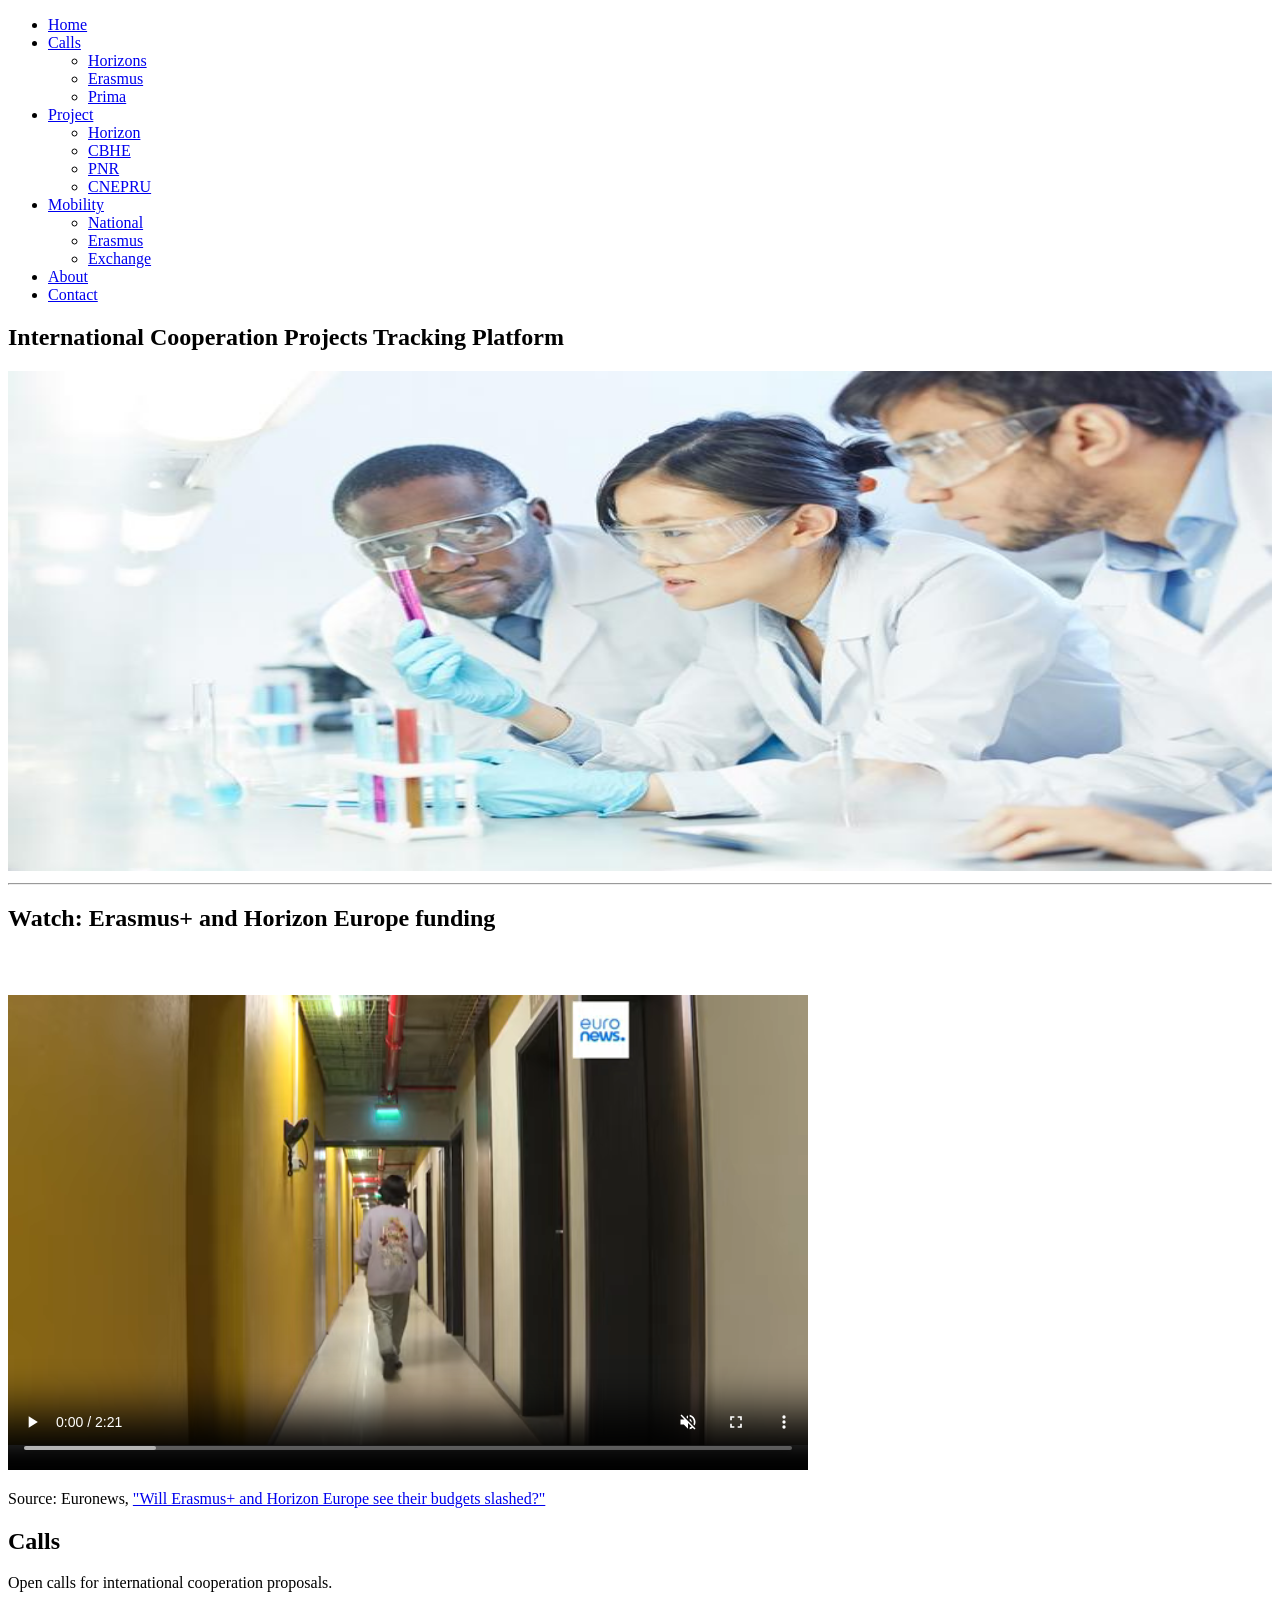
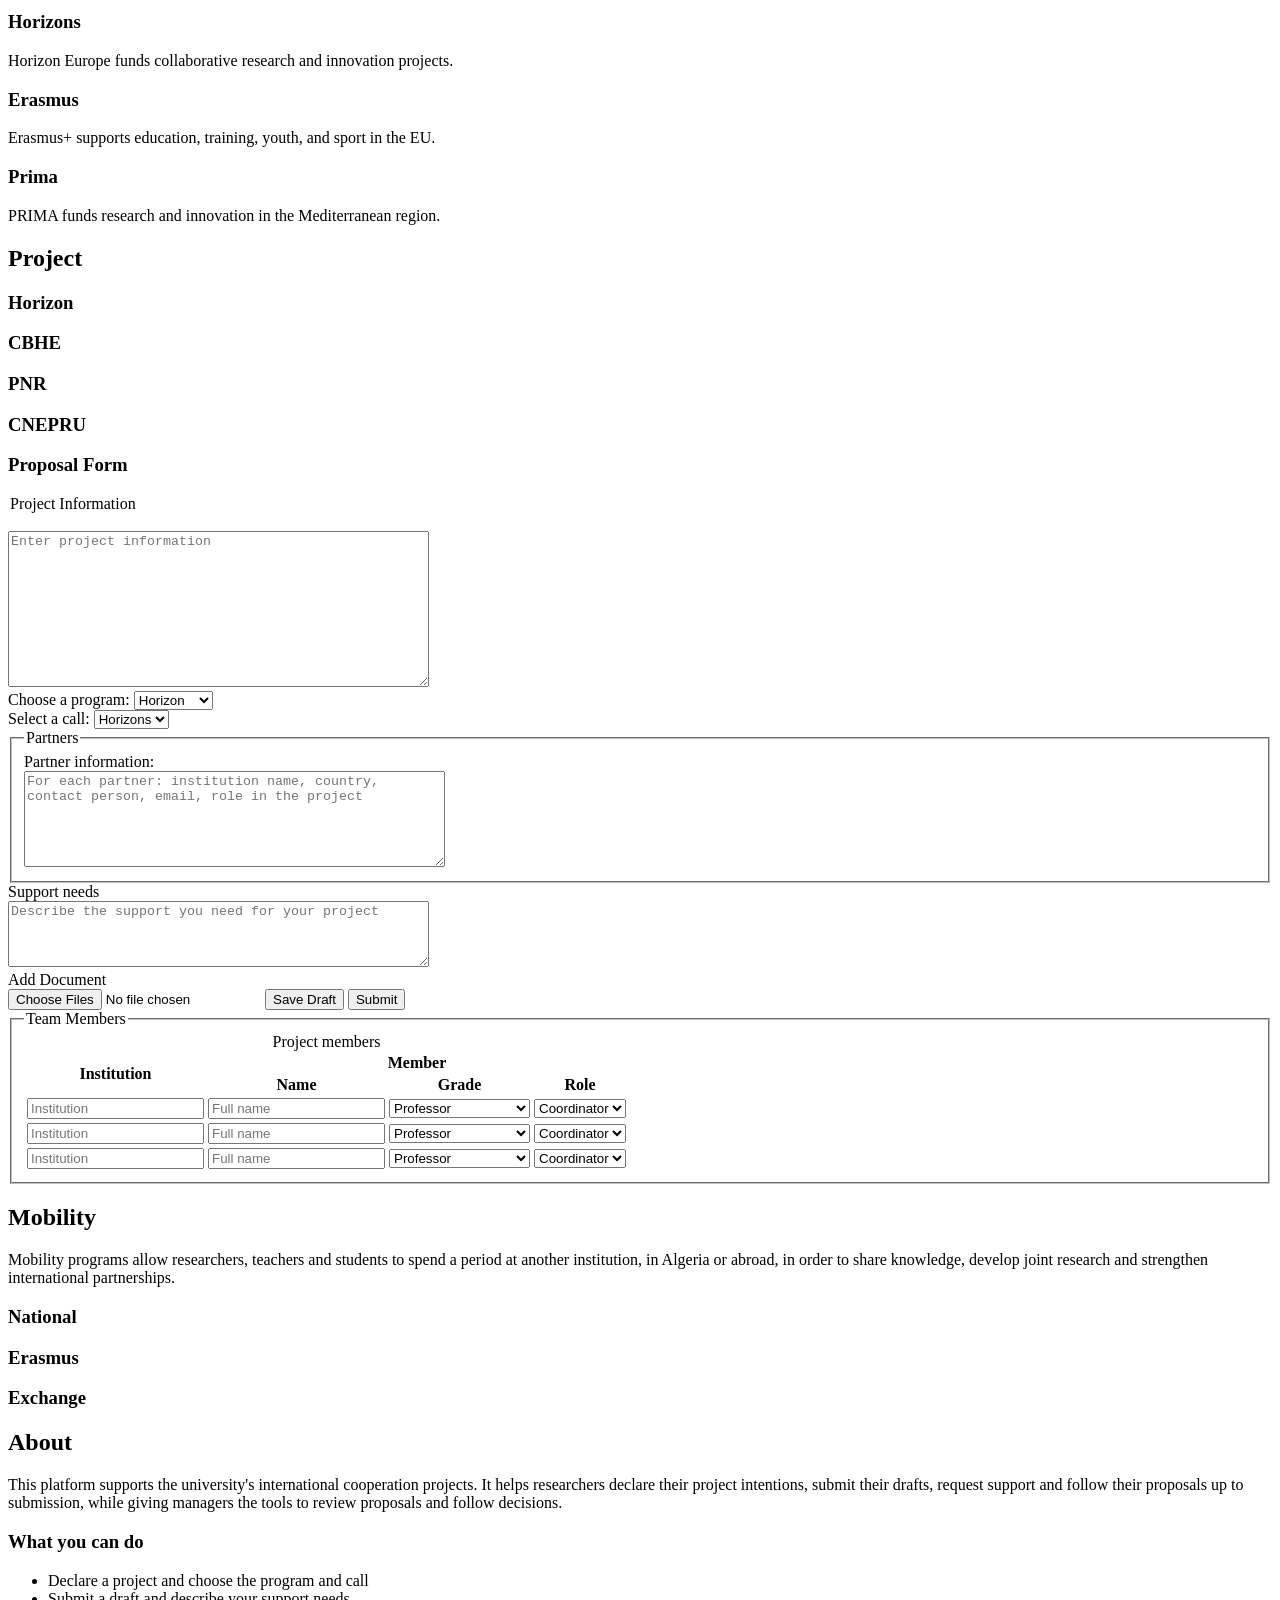
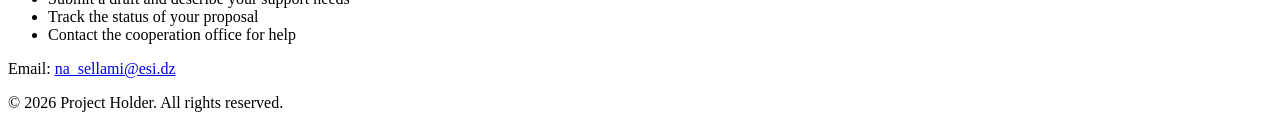
<file: objectif1/index.html>
<!DOCTYPE html>
<html  lang="en">
<head>
    <meta charset="UTF-8">
    <meta name="viewport" content="width=device-width, initial-scale=1.0">
    <title>
        Project Holder 
    </title>
</head>
<body>
    <header>
<nav>
    <ul class="menu">
        <li><a href="#home">Home</a></li>
        <li class="submenu">
            <a href="#Calls">Calls</a>
        <ul class="submenu-content">
            <li><a href="#Horizons">Horizons</a></li>
            <li><a href="#Erasmus1">Erasmus</a></li>
            <li><a href="#Prima">Prima</a></li>

        </ul>
        </li>

        <li class="submenu">
            <a href="#Project">Project</a>
        <ul class="submenu-content">
            <li><a href="#Horizon">Horizon </a></li>
            <li><a href="#CBHE">CBHE </a></li>
            <li><a href="#PNR">PNR </a></li>
              <li><a href="#CNEPRU">CNEPRU </a></li>
        </ul>
        </li>
        <li class="submenu">
            <a href="#Mobility">Mobility</a>
            <ul class="submenu-content">
                <li><a href="#National">National</a></li>
                <li><a href="#Erasmus2">Erasmus</a></li>
                <li><a href="#Exchange">Exchange</a></li>
        </ul>
        </li>
        <li><a href="#About">About</a></li>
        <li><a href="#contact">Contact</a></li>
    </ul>
</nav>
    </header>
    <main>
        <section id="home"  >
     <h1>International Cooperation Projects Tracking Platform</h1>
      <img src="images/Chercheurs_internationaux_laboratoire.jpg" alt="Coopération internationale universitaire" 
      width="100%" height="500px" />
    <br/>
    <hr>
    <h2>Watch: Erasmus+ and Horizon Europe funding</h2>

    <br/>
      <video width="800" height="500" controls muted  >
        <source src="videos/erasmusvideo.webm"  type="video/webm"/>
        Your browser does not support the video tag.
      </video>
      <p>Source: Euronews, <a href="https://youtu.be/2PJck6rJ7HA">"Will Erasmus+ and Horizon Europe see their budgets slashed?"</a></p>
    </section>
        <section id="Calls">
            <h2>Calls</h2>
              <p>Open calls for international cooperation proposals.</p>
            <section id="Horizons">
                <h3>Horizons</h3>
                 <p>Horizon Europe funds collaborative research and innovation projects.</p>
            </section>
            <section id="Erasmus1">
                <h3>Erasmus</h3>
                <p>Erasmus+ supports education, training, youth, and sport in the EU.</p>
            </section>
            <section id="Prima">
                <h3>Prima</h3>
                <p>PRIMA funds research and innovation in the Mediterranean region.</p>
            </section>
        </section>

        <section id="Project">
            <h2>Project</h2>

            <section id="Horizon">
                <h3>Horizon</h3>
            
            </section>
            <section id="CBHE">
                <h3>CBHE</h3>
            </section>
            <section id="PNR">
                <h3>PNR</h3>
            </section>
            <section id="CNEPRU">
                <h3>CNEPRU</h3>
            </section>
            <section id="proposalForm">
                <h3>Proposal Form</h3>
                <form method ="post" enctype="multipart/form-data">

                  <legend>Project Information</legend>
                   <br/>
                    <textarea name="proposal" rows="10" cols="50" placeholder="Enter project information"></textarea>
                     <br/>
                    <label for="program">Choose a program:</label>
                    <select id="program" name="program" required>
                        <option value="horizon">Horizon</option>
                        <option value="cbhe">CBHE</option>
                        <option value="pnr">PNR</option>
                        <option value="cnepru">CNEPRU</option>
                    </select>
                    <br/>
                    <label for="call">Select a call:</label>
                    <select id="call" name="call" required>
                        <option value="horizons">Horizons</option>
                        <option value="easmus">Erasmus</option>
                        <option value="prima">Prima</option>
                    </select>
                    <br/>
                    <fieldset>
                    <legend>Partners</legend>
                     <label for="partners">Partner information:</label><br/>
                     <textarea id="partners" name="partners" rows="6" cols="50"
                        placeholder="For each partner: institution name, country, contact person, email, role in the project"></textarea>
                    </fieldset>
                    <label for="support">Support needs</label><br/>
                    <textarea id="support" name="support" rows="4" cols="50" placeholder="Describe the support you need for your project"></textarea><br/>
                    <label for="document">Add Document</label><br/>
                   <input type="file" id="document" name="draft" accept=".pdf"  multiple />
                <button type="submit" name="action" value="draft" formnovalidate>Save Draft</button>
                 <!--formnovalidate on Save Draft skips the required checks,-->
                <button type="submit" name="action" value="submit">Submit</button>
                   <fieldset>
    <legend>Team Members</legend>
    <table>
        <caption>Project members</caption>
        <thead>
            <tr>
                <th scope="col" rowspan="2">Institution</th>
                <th scope="col" colspan="3">Member</th>
            </tr>
            <tr>
                <th scope="col">Name</th>
                <th scope="col">Grade</th>
                <th scope="col">Role</th>
            </tr>
        </thead>
        <tbody>
            <tr>
                <td><input type="text" name="institution[]" aria-label="Institution" placeholder="Institution"></td>
                <td><input type="text" name="member_name[]" aria-label="Name" placeholder="Full name"></td>
                <td>
                    <select name="grade[]" aria-label="Grade">
                        <option value="professor">Professor</option>
                        <option value="associate">Associate Professor</option>
                        <option value="lecturer">Lecturer</option>
                        <option value="phd">PhD Student</option>
                    </select>
                </td>
                <td>
                    <select name="role[]" aria-label="Role">
                        <option value="coordinator">Coordinator</option>
                        <option value="researcher">Researcher</option>
                    </select>
                </td>
            </tr>
              <tr>
                <td><input type="text" name="institution[]" aria-label="Institution" placeholder="Institution"></td>
                <td><input type="text" name="member_name[]" aria-label="Name" placeholder="Full name"></td>
                <td>
                    <select name="grade[]" aria-label="Grade">
                        <option value="professor">Professor</option>
                        <option value="associate">Associate Professor</option>
                        <option value="lecturer">Lecturer</option>
                        <option value="phd">PhD Student</option>
                    </select>
                </td>
                <td>
                    <select name="role[]" aria-label="Role">
                        <option value="coordinator">Coordinator</option>
                        <option value="researcher">Researcher</option>
                    </select>
                </td>
            </tr>
              <tr>
                <td><input type="text" name="institution[]" aria-label="Institution" placeholder="Institution"></td>
                <td><input type="text" name="member_name[]" aria-label="Name" placeholder="Full name"></td>
                <td>
                    <select name="grade[]" aria-label="Grade">
                        <option value="professor">Professor</option>
                        <option value="associate">Associate Professor</option>
                        <option value="lecturer">Lecturer</option>
                        <option value="phd">PhD Student</option>
                    </select>
                </td>
                <td>
                    <select name="role[]" aria-label="Role">
                        <option value="coordinator">Coordinator</option>
                        <option value="researcher">Researcher</option>
                    </select>
                </td>
            </tr>
        </tbody>
    </table>
</fieldset>
                </form>
                
               

                
            </section>
        </section>



        <section id="Mobility">
            <h2>Mobility</h2>
            <p>
    Mobility programs allow researchers, teachers and students to spend a period
    at another institution, in Algeria or abroad, in order to share knowledge,
    develop joint research and strengthen international partnerships.
            </p>
            <section id="National">
                <h3>National</h3>
            </section>
            <section id="Erasmus2">
                <h3>Erasmus</h3> 
                </section>
            <section id="Exchange">
                <h3>Exchange</h3>
            </section>
        </section>
        <section id="About">
        <h2>About</h2>
        <p>
    This platform supports the university's international cooperation projects.
    It helps researchers declare their project intentions, submit their drafts,
    request support and follow their proposals up to submission, while giving
    managers the tools to review proposals and follow decisions.
  </p>

  <h3>What you can do</h3>
  <ul>
    <li>Declare a project and choose the program and call</li>
    <li>Submit a draft and describe your support needs</li>
    <li>Track the status of your proposal</li>
    <li>Contact the cooperation office for help</li>
  </ul>
            </section>
        
      </main>  
      <footer id="contact">
        
        <p>
            Email: <a href="mailto:na_sellami@esi.dz">na_sellami@esi.dz</a>
        </p>
        <p>&copy; 2026 Project Holder. All rights reserved.</p>
      </footer>
</body>
</html>
</file>
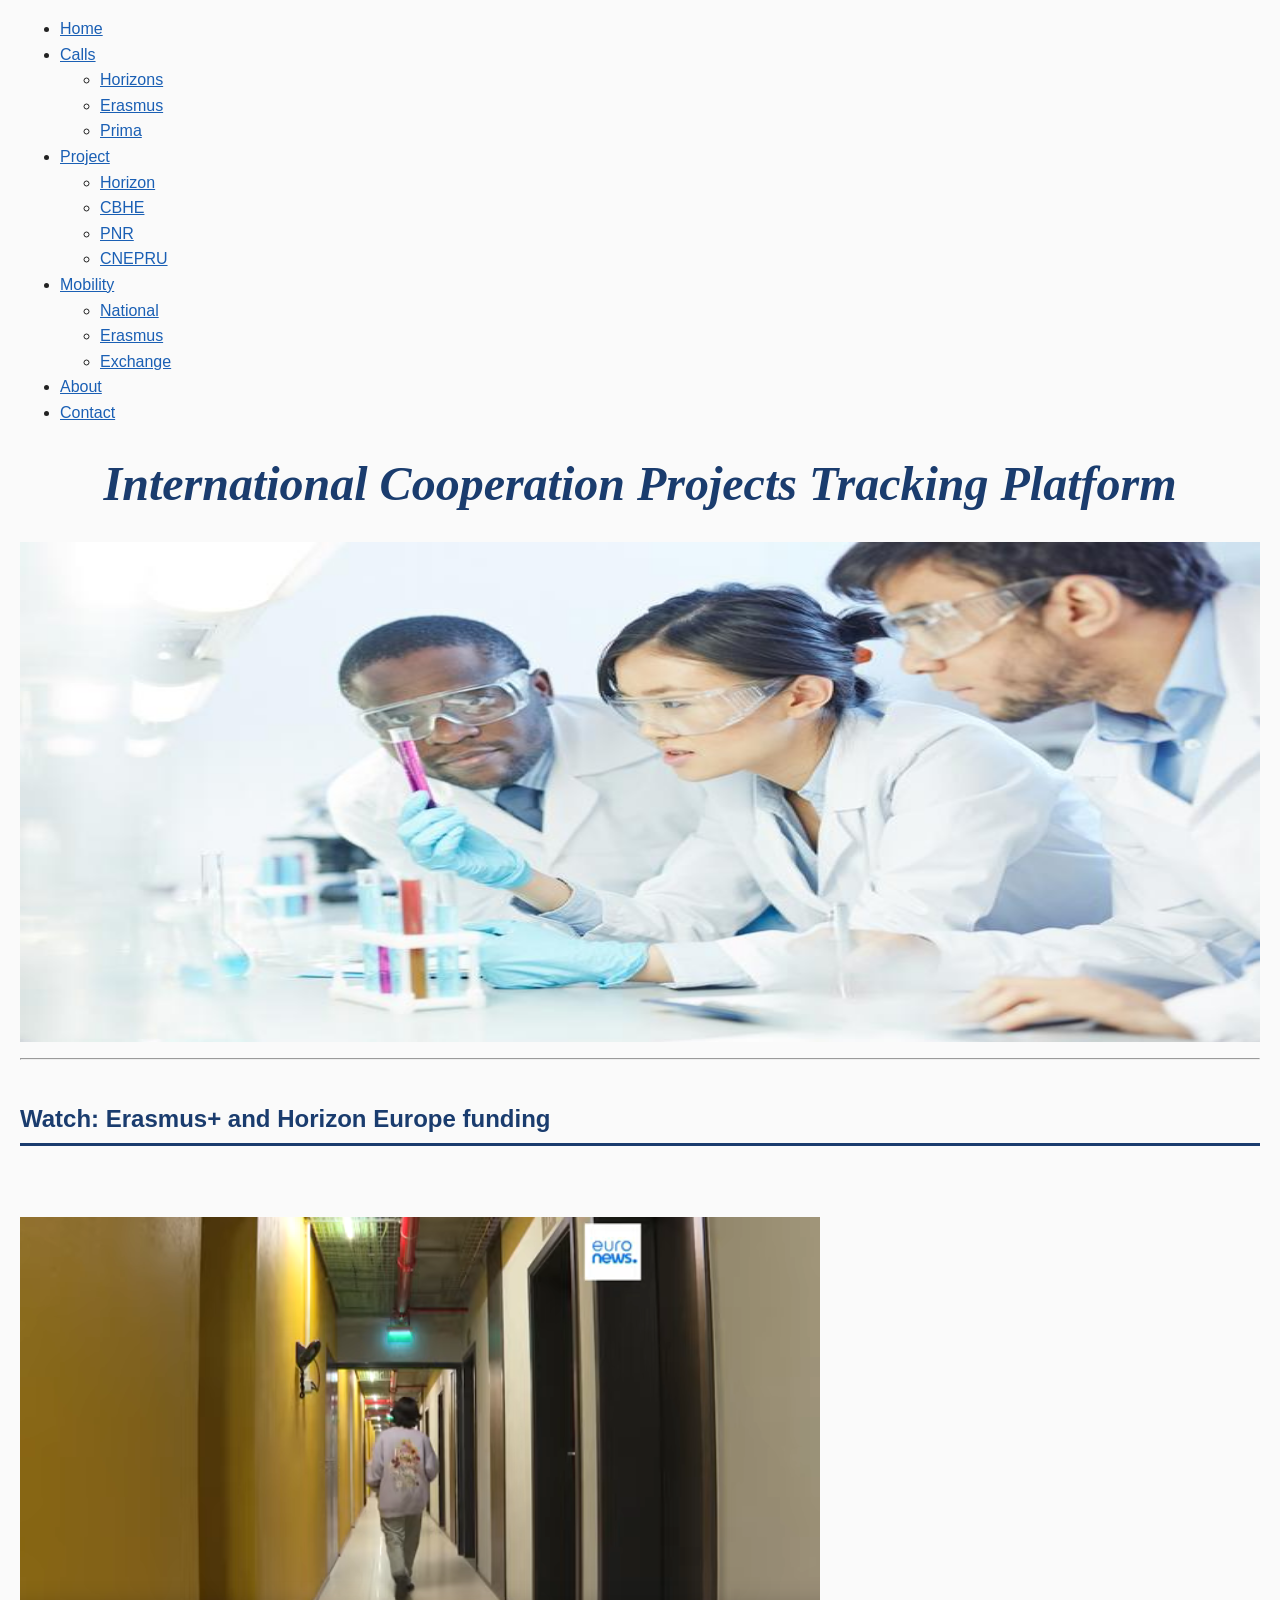
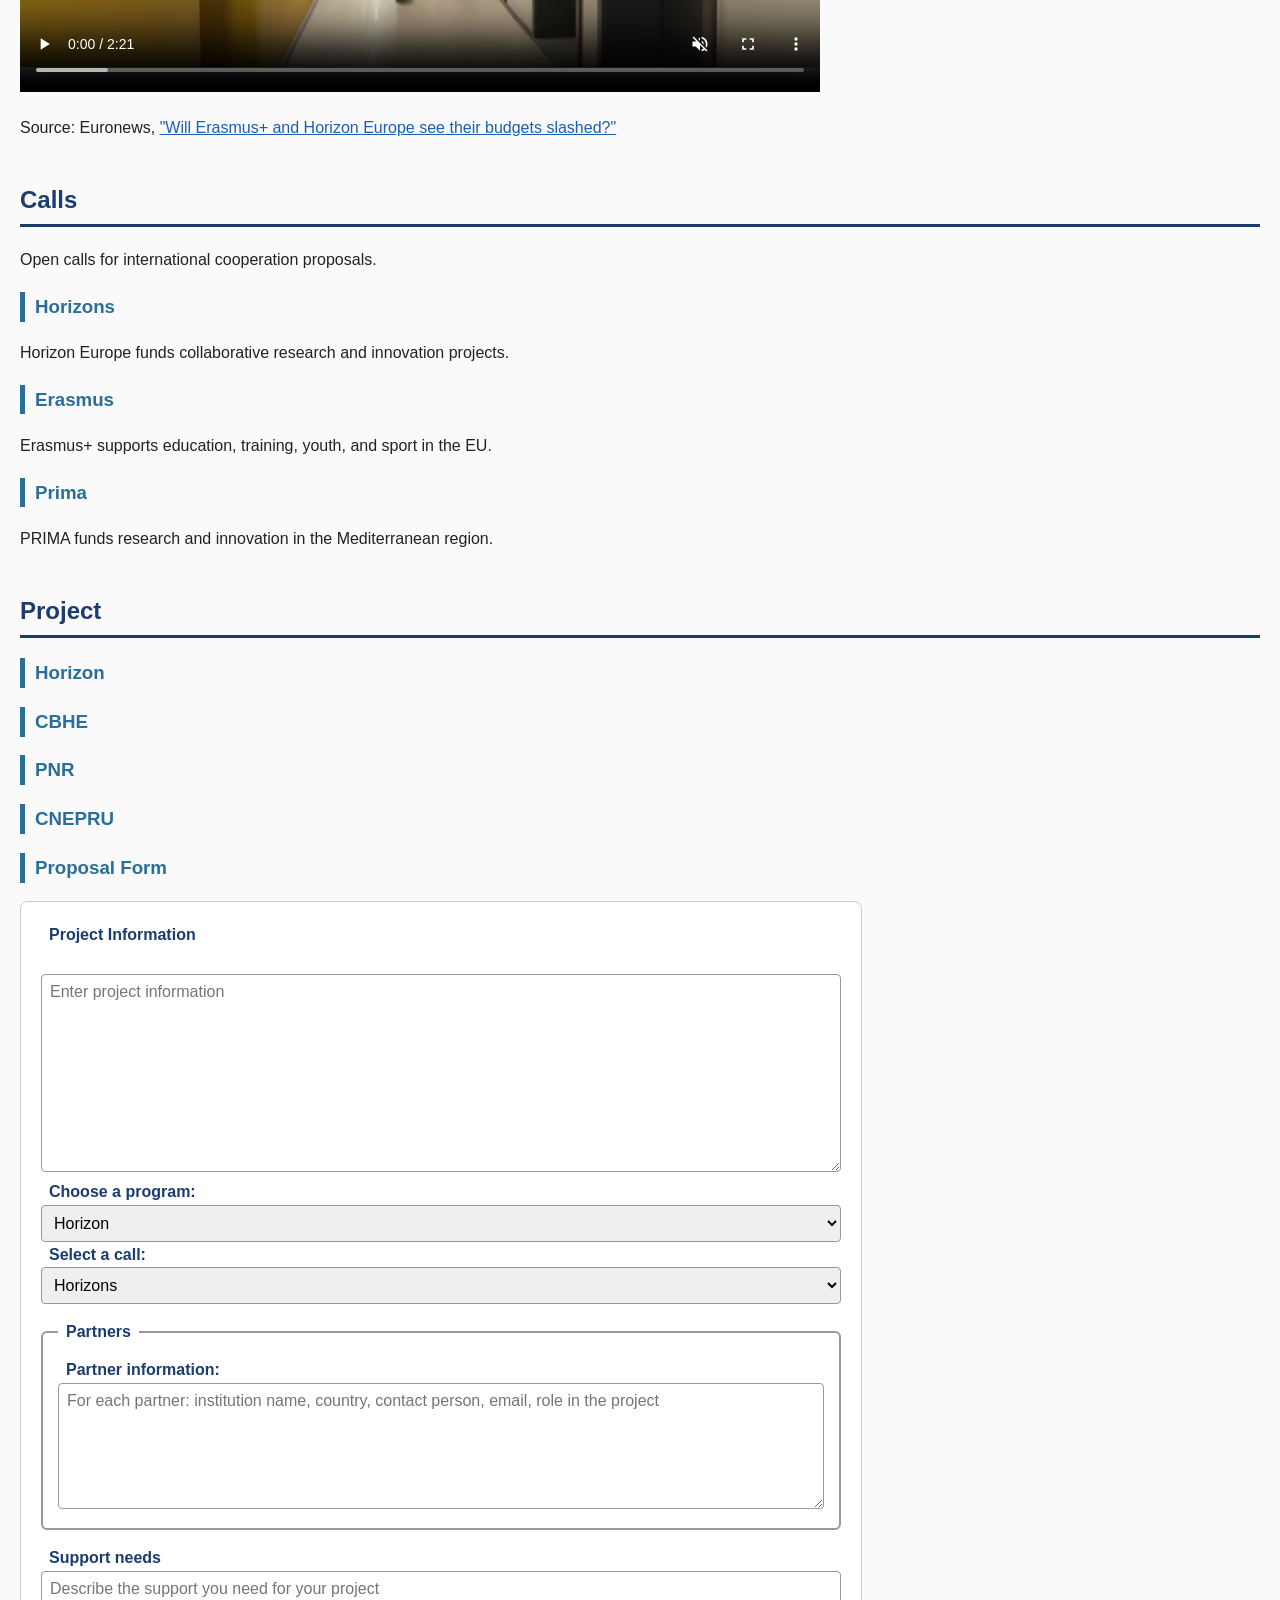
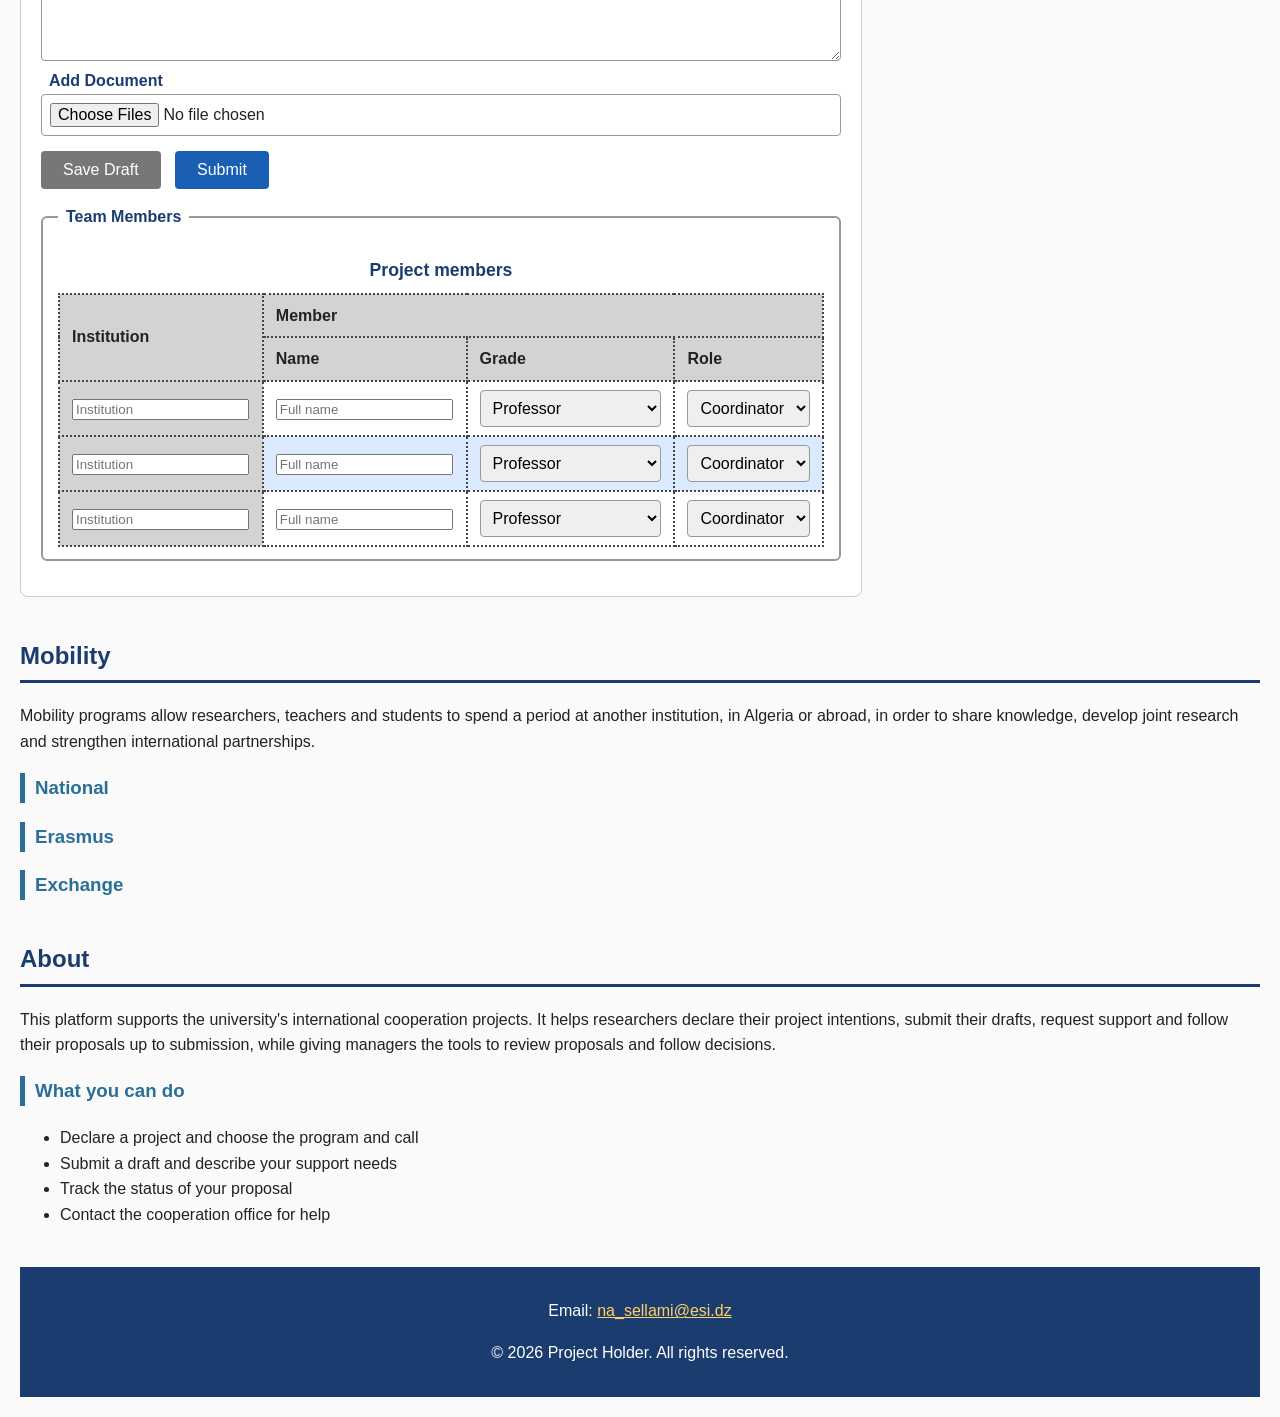
<file: objectif2/index.html>
<!DOCTYPE html>
<html  lang="en">
<head>
    <meta charset="UTF-8">
    <meta name="viewport" content="width=device-width, initial-scale=1.0">
    <link rel="stylesheet" href="style.css">
    <title>
        Project Holder 
    </title>
</head>
<body>
    <header>
<nav>
    <ul class="menu">
        <li><a href="#home">Home</a></li>
        <li class="submenu">
            <a href="#Calls">Calls</a>
        <ul class="submenu-content">
            <li><a href="#Horizons">Horizons</a></li>
            <li><a href="#Erasmus1">Erasmus</a></li>
            <li><a href="#Prima">Prima</a></li>

        </ul>
        </li>

        <li class="submenu">
            <a href="#Project">Project</a>
        <ul class="submenu-content">
            <li><a href="#Horizon">Horizon </a></li>
            <li><a href="#CBHE">CBHE </a></li>
            <li><a href="#PNR">PNR </a></li>
              <li><a href="#CNEPRU">CNEPRU </a></li>
        </ul>
        </li>
        <li class="submenu">
            <a href="#Mobility">Mobility</a>
            <ul class="submenu-content">
                <li><a href="#National">National</a></li>
                <li><a href="#Erasmus2">Erasmus</a></li>
                <li><a href="#Exchange">Exchange</a></li>
        </ul>
        </li>
        <li><a href="#About">About</a></li>
        <li><a href="#contact">Contact</a></li>
    </ul>
</nav>
    </header>
    <main>
        <section id="home"  >
     <h1>International Cooperation Projects Tracking Platform</h1>
      <img src="images/Chercheurs_internationaux_laboratoire.jpg" alt="Coopération internationale universitaire" 
      width="100%" height="500px" />
    <br/>
    <hr>
    <h2>Watch: Erasmus+ and Horizon Europe funding</h2>

    <br/>
      <video width="800" height="500" controls muted  >
        <source src="videos/erasmusvideo.webm"  type="video/webm"/>
        Your browser does not support the video tag.
      </video>
      <p>Source: Euronews, <a href="https://youtu.be/2PJck6rJ7HA">"Will Erasmus+ and Horizon Europe see their budgets slashed?"</a></p>
    </section>
        <section id="Calls">
            <h2>Calls</h2>
              <p>Open calls for international cooperation proposals.</p>
            <section id="Horizons">
                <h3>Horizons</h3>
                 <p>Horizon Europe funds collaborative research and innovation projects.</p>
            </section>
            <section id="Erasmus1">
                <h3>Erasmus</h3>
                <p>Erasmus+ supports education, training, youth, and sport in the EU.</p>
            </section>
            <section id="Prima">
                <h3>Prima</h3>
                <p>PRIMA funds research and innovation in the Mediterranean region.</p>
            </section>
        </section>

        <section id="Project">
            <h2>Project</h2>

            <section id="Horizon">
                <h3>Horizon</h3>
            
            </section>
            <section id="CBHE">
                <h3>CBHE</h3>
            </section>
            <section id="PNR">
                <h3>PNR</h3>
            </section>
            <section id="CNEPRU">
                <h3>CNEPRU</h3>
            </section>
            <section id="proposalForm">
                <h3>Proposal Form</h3>
                <form method ="post" enctype="multipart/form-data">

                  <legend>Project Information</legend>
                   <br/>
                    <textarea name="proposal" rows="10" cols="50" placeholder="Enter project information"></textarea>
                     <br/>
                    <label for="program">Choose a program:</label>
                    <select id="program" name="program" required>
                        <option value="horizon">Horizon</option>
                        <option value="cbhe">CBHE</option>
                        <option value="pnr">PNR</option>
                        <option value="cnepru">CNEPRU</option>
                    </select>
                    <br/>
                    <label for="call">Select a call:</label>
                    <select id="call" name="call" required>
                        <option value="horizons">Horizons</option>
                        <option value="easmus">Erasmus</option>
                        <option value="prima">Prima</option>
                    </select>
                    <br/>
                    <fieldset>
                    <legend>Partners</legend>
                     <label for="partners">Partner information:</label><br/>
                     <textarea id="partners" name="partners" rows="6" cols="50"
                        placeholder="For each partner: institution name, country, contact person, email, role in the project"></textarea>
                </fieldset>
                <label for="support">Support needs</label><br/>
                <textarea id="support" name="support" rows="4" cols="50" placeholder="Describe the support you need for your project"></textarea><br/>
                  <label for="document">Add Document</label><br/>
                <input type="file" id="document" name="draft" accept=".pdf"  multiple />
                <button type="submit" name="action" value="draft" formnovalidate>Save Draft</button>
               <!--formnovalidate on Save Draft skips the required checks,-->
                <button type="submit" name="action" value="submit">Submit</button>
                
        <fieldset>
        <legend>Team Members</legend>
          <table>
            <caption>Project members</caption>
            <thead>
              <tr>
                  <th scope="col" rowspan="2">Institution</th>
                  <th scope="col" colspan="3">Member</th>
              </tr>
              <tr>
                <th scope="col">Name</th>
                <th scope="col">Grade</th>
                <th scope="col">Role</th>
                </tr>
            </thead>
        <tbody>
            <tr>
                <td><input type="text" name="institution[]" aria-label="Institution" placeholder="Institution"></td>
                <td><input type="text" name="member_name[]" aria-label="Name" placeholder="Full name"></td>
                <td>
                    <select name="grade[]" aria-label="Grade">
                        <option value="professor">Professor</option>
                        <option value="associate">Associate Professor</option>
                        <option value="lecturer">Lecturer</option>
                        <option value="phd">PhD Student</option>
                    </select>
                </td>
                <td>
                    <select name="role[]" aria-label="Role">
                        <option value="coordinator">Coordinator</option>
                        <option value="researcher">Researcher</option>
                    </select>
                </td>
            </tr>
               <tr>
                <td><input type="text" name="institution[]" aria-label="Institution" placeholder="Institution"></td>
                <td><input type="text" name="member_name[]" aria-label="Name" placeholder="Full name"></td>
                <td>
                    <select name="grade[]" aria-label="Grade">
                        <option value="professor">Professor</option>
                        <option value="associate">Associate Professor</option>
                        <option value="lecturer">Lecturer</option>
                        <option value="phd">PhD Student</option>
                    </select>
                </td>
                <td>
                    <select name="role[]" aria-label="Role">
                        <option value="coordinator">Coordinator</option>
                        <option value="researcher">Researcher</option>
                    </select>
                </td>
            </tr>    <tr>
                <td><input type="text" name="institution[]" aria-label="Institution" placeholder="Institution"></td>
                <td><input type="text" name="member_name[]" aria-label="Name" placeholder="Full name"></td>
                <td>
                    <select name="grade[]" aria-label="Grade">
                        <option value="professor">Professor</option>
                        <option value="associate">Associate Professor</option>
                        <option value="lecturer">Lecturer</option>
                        <option value="phd">PhD Student</option>
                    </select>
                </td>
                <td>
                    <select name="role[]" aria-label="Role">
                        <option value="coordinator">Coordinator</option>
                        <option value="researcher">Researcher</option>
                    </select>
                </td>
            </tr>
        </tbody>
    </table>
</fieldset>
                </form>
                

                
            </section>
        </section>



        <section id="Mobility">
            <h2>Mobility</h2>
            <p>
    Mobility programs allow researchers, teachers and students to spend a period
    at another institution, in Algeria or abroad, in order to share knowledge,
    develop joint research and strengthen international partnerships.
            </p>
            <section id="National">
                <h3>National</h3>
            </section>
            <section id="Erasmus2">
                <h3>Erasmus</h3> 
                </section>
            <section id="Exchange">
                <h3>Exchange</h3>
            </section>
        </section>
        <section id="About">
        <h2>About</h2>
        <p>
    This platform supports the university's international cooperation projects.
    It helps researchers declare their project intentions, submit their drafts,
    request support and follow their proposals up to submission, while giving
    managers the tools to review proposals and follow decisions.
  </p>

  <h3>What you can do</h3>
  <ul>
    <li>Declare a project and choose the program and call</li>
    <li>Submit a draft and describe your support needs</li>
    <li>Track the status of your proposal</li>
    <li>Contact the cooperation office for help</li>
  </ul>
            </section>
        
      </main>  
      <footer id="contact">
        
        <p>
            Email: <a href="mailto:na_sellami@esi.dz">na_sellami@esi.dz</a>
        </p>
        <p>&copy; 2026 Project Holder. All rights reserved.</p>
      </footer>
</body>
</html>
</file>
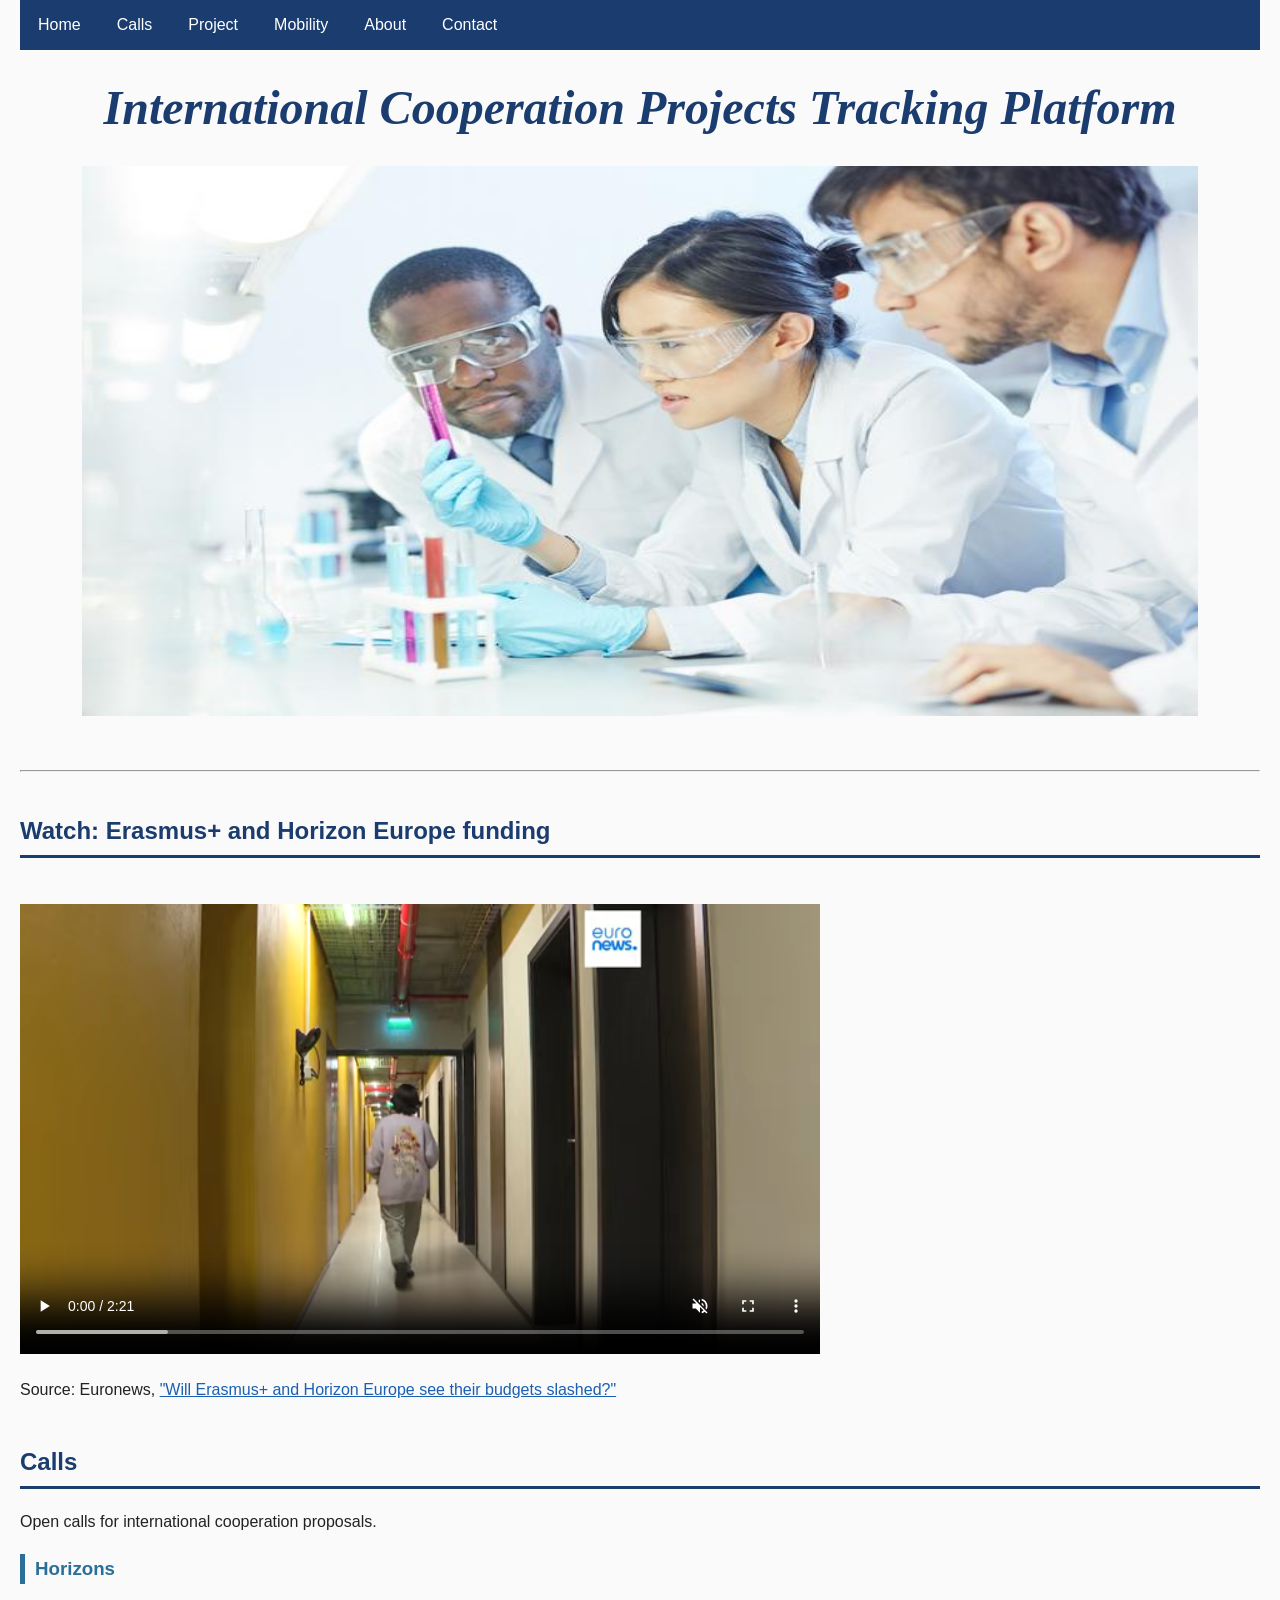
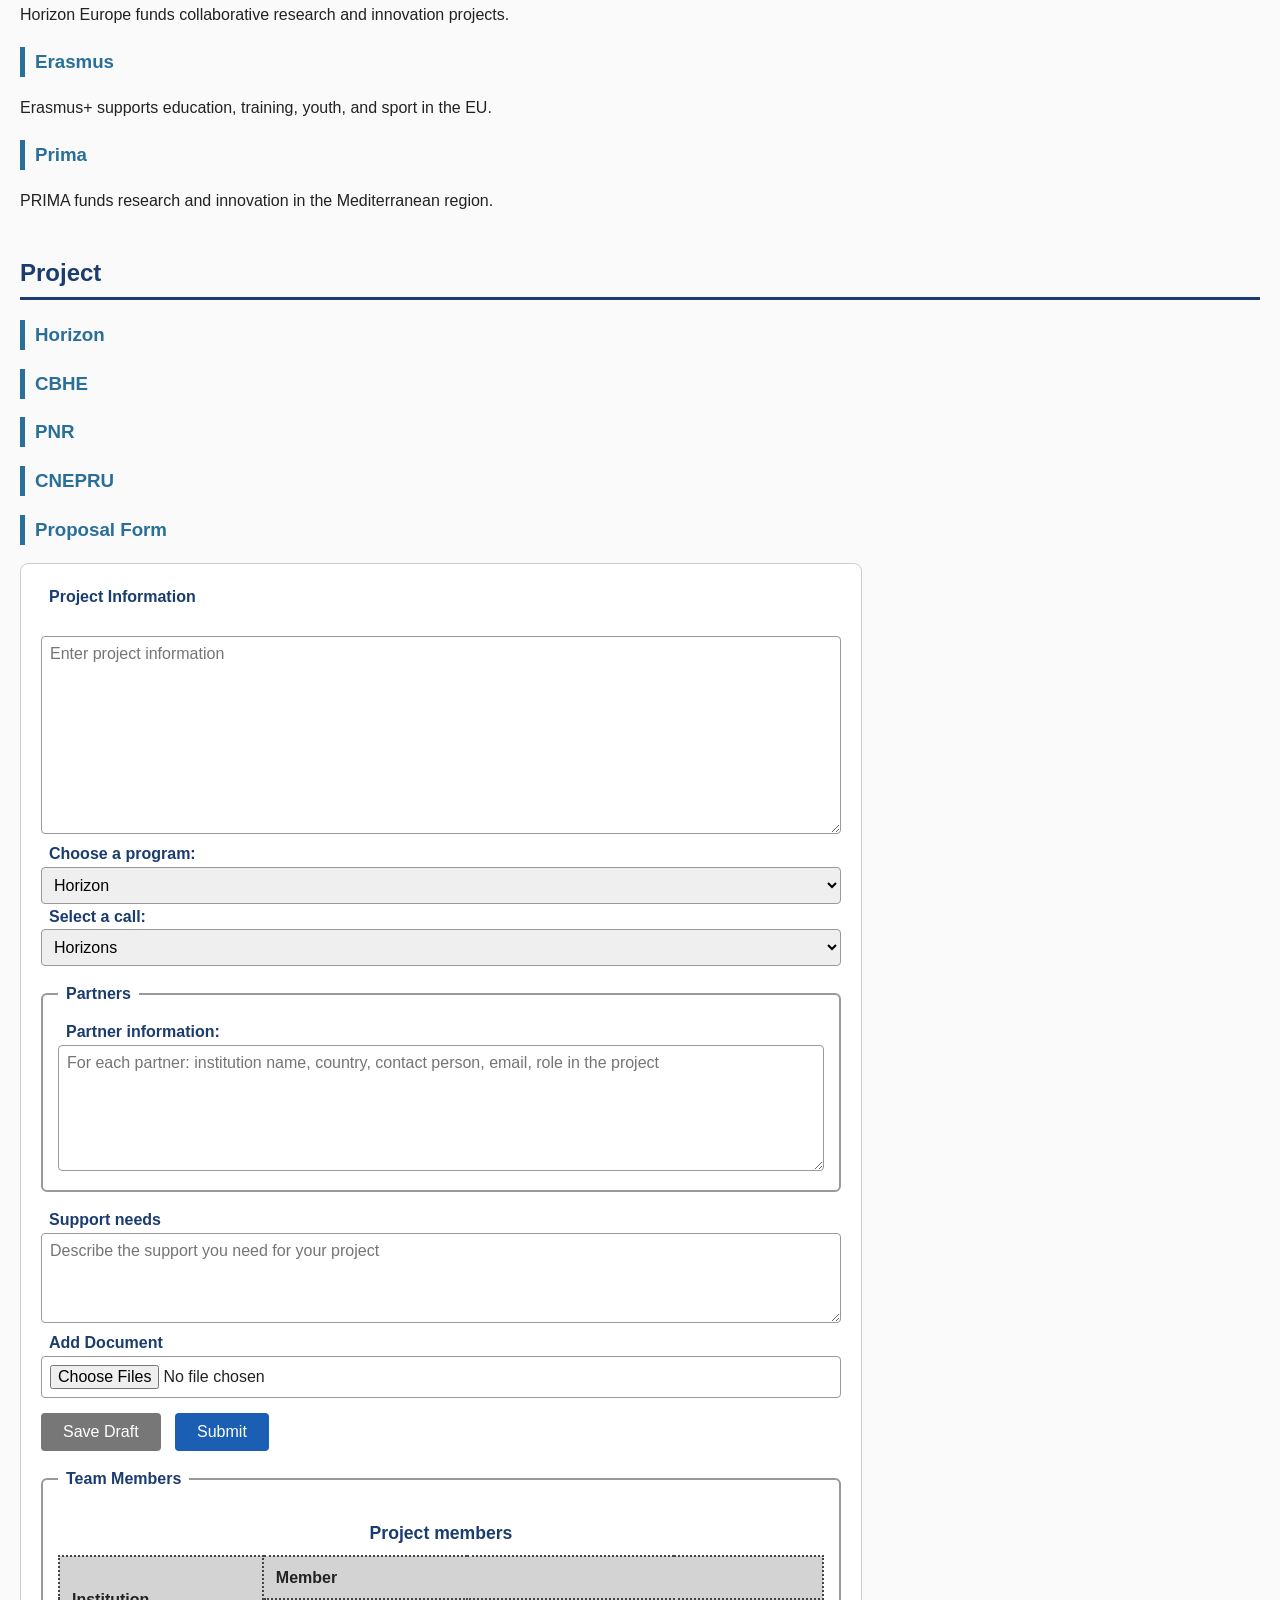
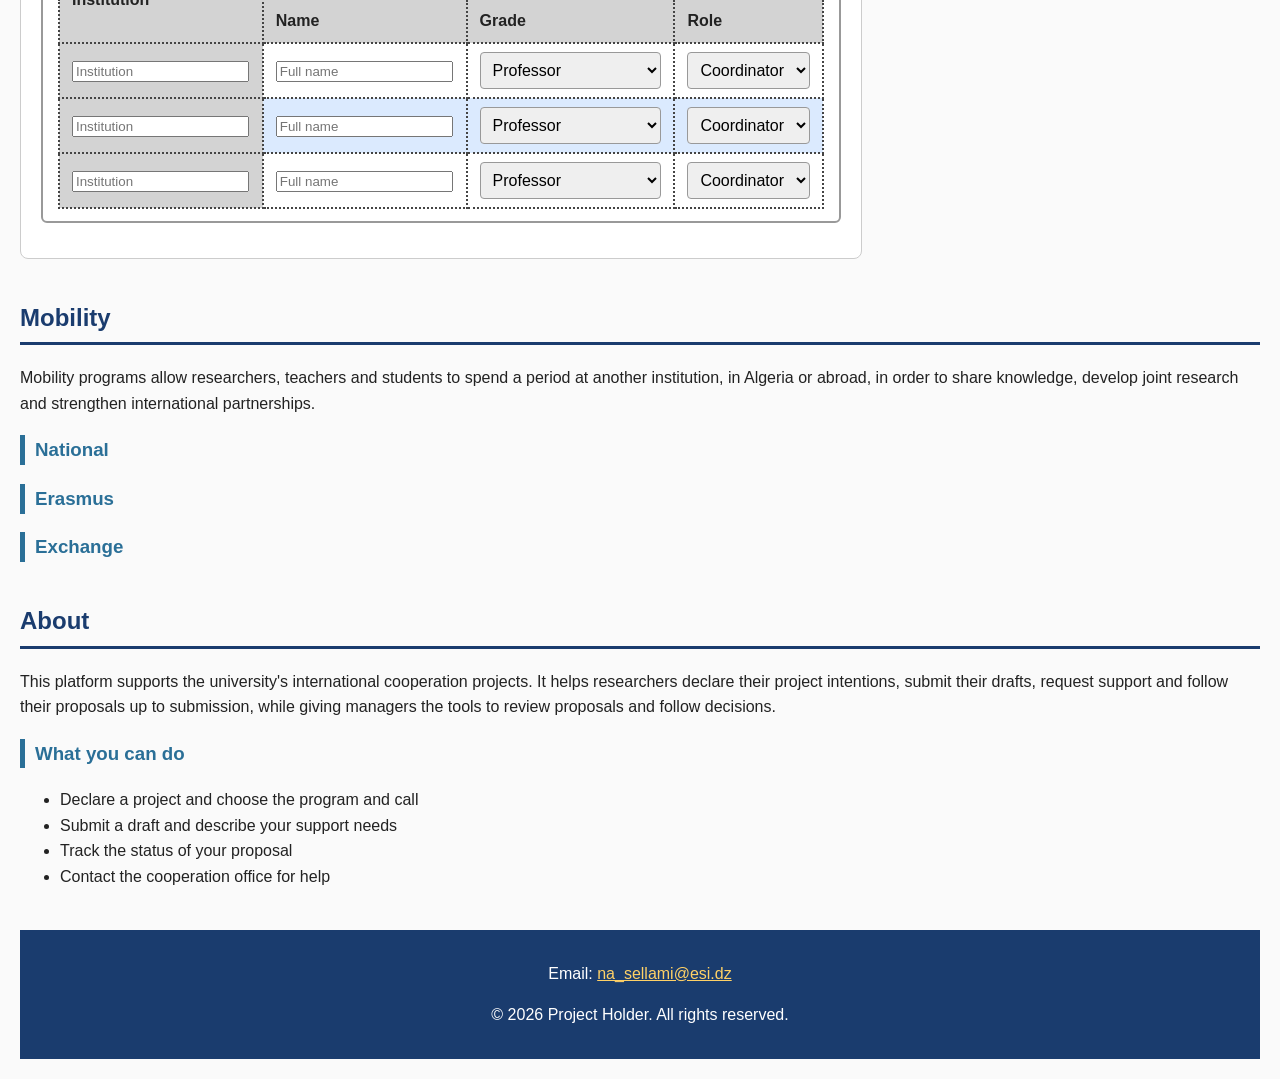
<file: objectif4/index.html>
<!DOCTYPE html>
<html  lang="en">
<head>
    <meta charset="UTF-8">
    <meta name="viewport" content="width=device-width, initial-scale=1.0">
    <link rel="stylesheet" href="style.css">
    <title>
        Project Holder 
    </title>
</head>
<body>
    <header>
<nav>
    <ul class="menu">
        <li><a href="#home">Home</a></li>
        <li class="submenu">
            <a href="#Calls">Calls</a>
        <ul class="submenu-content">
            <li><a href="#Horizons">Horizons</a></li>
            <li><a href="#Erasmus1">Erasmus</a></li>
            <li><a href="#Prima">Prima</a></li>

        </ul>
        </li>

        <li class="submenu">
            <a href="#Project">Project</a>
        <ul class="submenu-content">
            <li><a href="#Horizon">Horizon </a></li>
            <li><a href="#CBHE">CBHE </a></li>
            <li><a href="#PNR">PNR </a></li>
              <li><a href="#CNEPRU">CNEPRU </a></li>
        </ul>
        </li>
        <li class="submenu">
            <a href="#Mobility">Mobility</a>
            <ul class="submenu-content">
                <li><a href="#National">National</a></li>
                <li><a href="#Erasmus2">Erasmus</a></li>
                <li><a href="#Exchange">Exchange</a></li>
        </ul>
        </li>
        <li><a href="#About">About</a></li>
        <li><a href="#contact">Contact</a></li>
    </ul>
</nav>
    </header>
    <main>
        <section id="home"  >
     <h1>International Cooperation Projects Tracking Platform</h1>
     <div class="slideshow">
    <div class="slides">
        <img src="images/Chercheurs_internationaux_laboratoire.jpg" alt="Chercheurs internationaux au laboratoire">
        <img src="images/international.jpg" alt=" International collaboration">
        <img src="images/world.webp" alt=" World map with international connections">
        <img src="images/etudiant.jpg" alt="International students">
        <img src="images/Chercheurs_internationaux_laboratoire.jpg" alt="" aria-hidden="true">
    </div>
</div>
    <br/>
    <hr>
    <h2>Watch: Erasmus+ and Horizon Europe funding</h2>

    <br/>
      <video width="800" height="500" controls muted  >
        <source src="videos/erasmusvideo.webm"  type="video/webm"/>
        Your browser does not support the video tag.
      </video>
      <p>Source: Euronews, <a href="https://youtu.be/2PJck6rJ7HA">"Will Erasmus+ and Horizon Europe see their budgets slashed?"</a></p>
    </section>
        <section id="Calls">
            <h2>Calls</h2>
              <p>Open calls for international cooperation proposals.</p>
            <section id="Horizons">
                <h3>Horizons</h3>
                 <p>Horizon Europe funds collaborative research and innovation projects.</p>
            </section>
            <section id="Erasmus1">
                <h3>Erasmus</h3>
                <p>Erasmus+ supports education, training, youth, and sport in the EU.</p>
            </section>
            <section id="Prima">
                <h3>Prima</h3>
                <p>PRIMA funds research and innovation in the Mediterranean region.</p>
            </section>
        </section>

        <section id="Project">
            <h2>Project</h2>

            <section id="Horizon">
                <h3>Horizon</h3>
            
            </section>
            <section id="CBHE">
                <h3>CBHE</h3>
            </section>
            <section id="PNR">
                <h3>PNR</h3>
            </section>
            <section id="CNEPRU">
                <h3>CNEPRU</h3>
            </section>
            <section id="proposalForm">
                <h3>Proposal Form</h3>
                <form method ="post" enctype="multipart/form-data">

                  <legend>Project Information</legend>
                   <br/>
                    <textarea name="proposal" rows="10" cols="50" placeholder="Enter project information"></textarea>
                     <br/>
                    <label for="program">Choose a program:</label>
                    <select id="program" name="program" required>
                        <option value="horizon">Horizon</option>
                        <option value="cbhe">CBHE</option>
                        <option value="pnr">PNR</option>
                        <option value="cnepru">CNEPRU</option>
                    </select>
                    <br/>
                    <label for="call">Select a call:</label>
                    <select id="call" name="call" required>
                        <option value="horizons">Horizons</option>
                        <option value="easmus">Erasmus</option>
                        <option value="prima">Prima</option>
                    </select>
                    <br/>
                    <fieldset>
                    <legend>Partners</legend>
                     <label for="partners">Partner information:</label><br/>
                     <textarea id="partners" name="partners" rows="6" cols="50"
                        placeholder="For each partner: institution name, country, contact person, email, role in the project"></textarea>
                </fieldset>
                <label for="support">Support needs</label><br/>
                <textarea id="support" name="support" rows="4" cols="50" placeholder="Describe the support you need for your project"></textarea><br/>
                  <label for="document">Add Document</label><br/>
                <input type="file" id="document" name="draft" accept=".pdf"  multiple />
                <button type="submit" name="action" value="draft" formnovalidate>Save Draft</button>
               <!--formnovalidate on Save Draft skips the required checks,-->
                <button type="submit" name="action" value="submit">Submit</button>
                
        <fieldset>
        <legend>Team Members</legend>
          <table>
            <caption>Project members</caption>
            <thead>
              <tr>
                  <th scope="col" rowspan="2">Institution</th>
                  <th scope="col" colspan="3">Member</th>
              </tr>
              <tr>
                <th scope="col">Name</th>
                <th scope="col">Grade</th>
                <th scope="col">Role</th>
                </tr>
            </thead>
        <tbody>
            <tr>
                <td><input type="text" name="institution[]" aria-label="Institution" placeholder="Institution"></td>
                <td><input type="text" name="member_name[]" aria-label="Name" placeholder="Full name"></td>
                <td>
                    <select name="grade[]" aria-label="Grade">
                        <option value="professor">Professor</option>
                        <option value="associate">Associate Professor</option>
                        <option value="lecturer">Lecturer</option>
                        <option value="phd">PhD Student</option>
                    </select>
                </td>
                <td>
                    <select name="role[]" aria-label="Role">
                        <option value="coordinator">Coordinator</option>
                        <option value="researcher">Researcher</option>
                    </select>
                </td>
            </tr>
               <tr>
                <td><input type="text" name="institution[]" aria-label="Institution" placeholder="Institution"></td>
                <td><input type="text" name="member_name[]" aria-label="Name" placeholder="Full name"></td>
                <td>
                    <select name="grade[]" aria-label="Grade">
                        <option value="professor">Professor</option>
                        <option value="associate">Associate Professor</option>
                        <option value="lecturer">Lecturer</option>
                        <option value="phd">PhD Student</option>
                    </select>
                </td>
                <td>
                    <select name="role[]" aria-label="Role">
                        <option value="coordinator">Coordinator</option>
                        <option value="researcher">Researcher</option>
                    </select>
                </td>
            </tr>    <tr>
                <td><input type="text" name="institution[]" aria-label="Institution" placeholder="Institution"></td>
                <td><input type="text" name="member_name[]" aria-label="Name" placeholder="Full name"></td>
                <td>
                    <select name="grade[]" aria-label="Grade">
                        <option value="professor">Professor</option>
                        <option value="associate">Associate Professor</option>
                        <option value="lecturer">Lecturer</option>
                        <option value="phd">PhD Student</option>
                    </select>
                </td>
                <td>
                    <select name="role[]" aria-label="Role">
                        <option value="coordinator">Coordinator</option>
                        <option value="researcher">Researcher</option>
                    </select>
                </td>
            </tr>
        </tbody>
    </table>
</fieldset>
                </form>
                

                
            </section>
        </section>



        <section id="Mobility">
            <h2>Mobility</h2>
            <p>
    Mobility programs allow researchers, teachers and students to spend a period
    at another institution, in Algeria or abroad, in order to share knowledge,
    develop joint research and strengthen international partnerships.
            </p>
            <section id="National">
                <h3>National</h3>
            </section>
            <section id="Erasmus2">
                <h3>Erasmus</h3> 
                </section>
            <section id="Exchange">
                <h3>Exchange</h3>
            </section>
        </section>
        <section id="About">
        <h2>About</h2>
        <p>
    This platform supports the university's international cooperation projects.
    It helps researchers declare their project intentions, submit their drafts,
    request support and follow their proposals up to submission, while giving
    managers the tools to review proposals and follow decisions.
  </p>

  <h3>What you can do</h3>
  <ul>
    <li>Declare a project and choose the program and call</li>
    <li>Submit a draft and describe your support needs</li>
    <li>Track the status of your proposal</li>
    <li>Contact the cooperation office for help</li>
  </ul>
            </section>
        
      </main>  
      <footer id="contact">
        
        <p>
            Email: <a href="mailto:na_sellami@esi.dz">na_sellami@esi.dz</a>
        </p>
        <p>&copy; 2026 Project Holder. All rights reserved.</p>
      </footer>
</body>
</html>
</file>
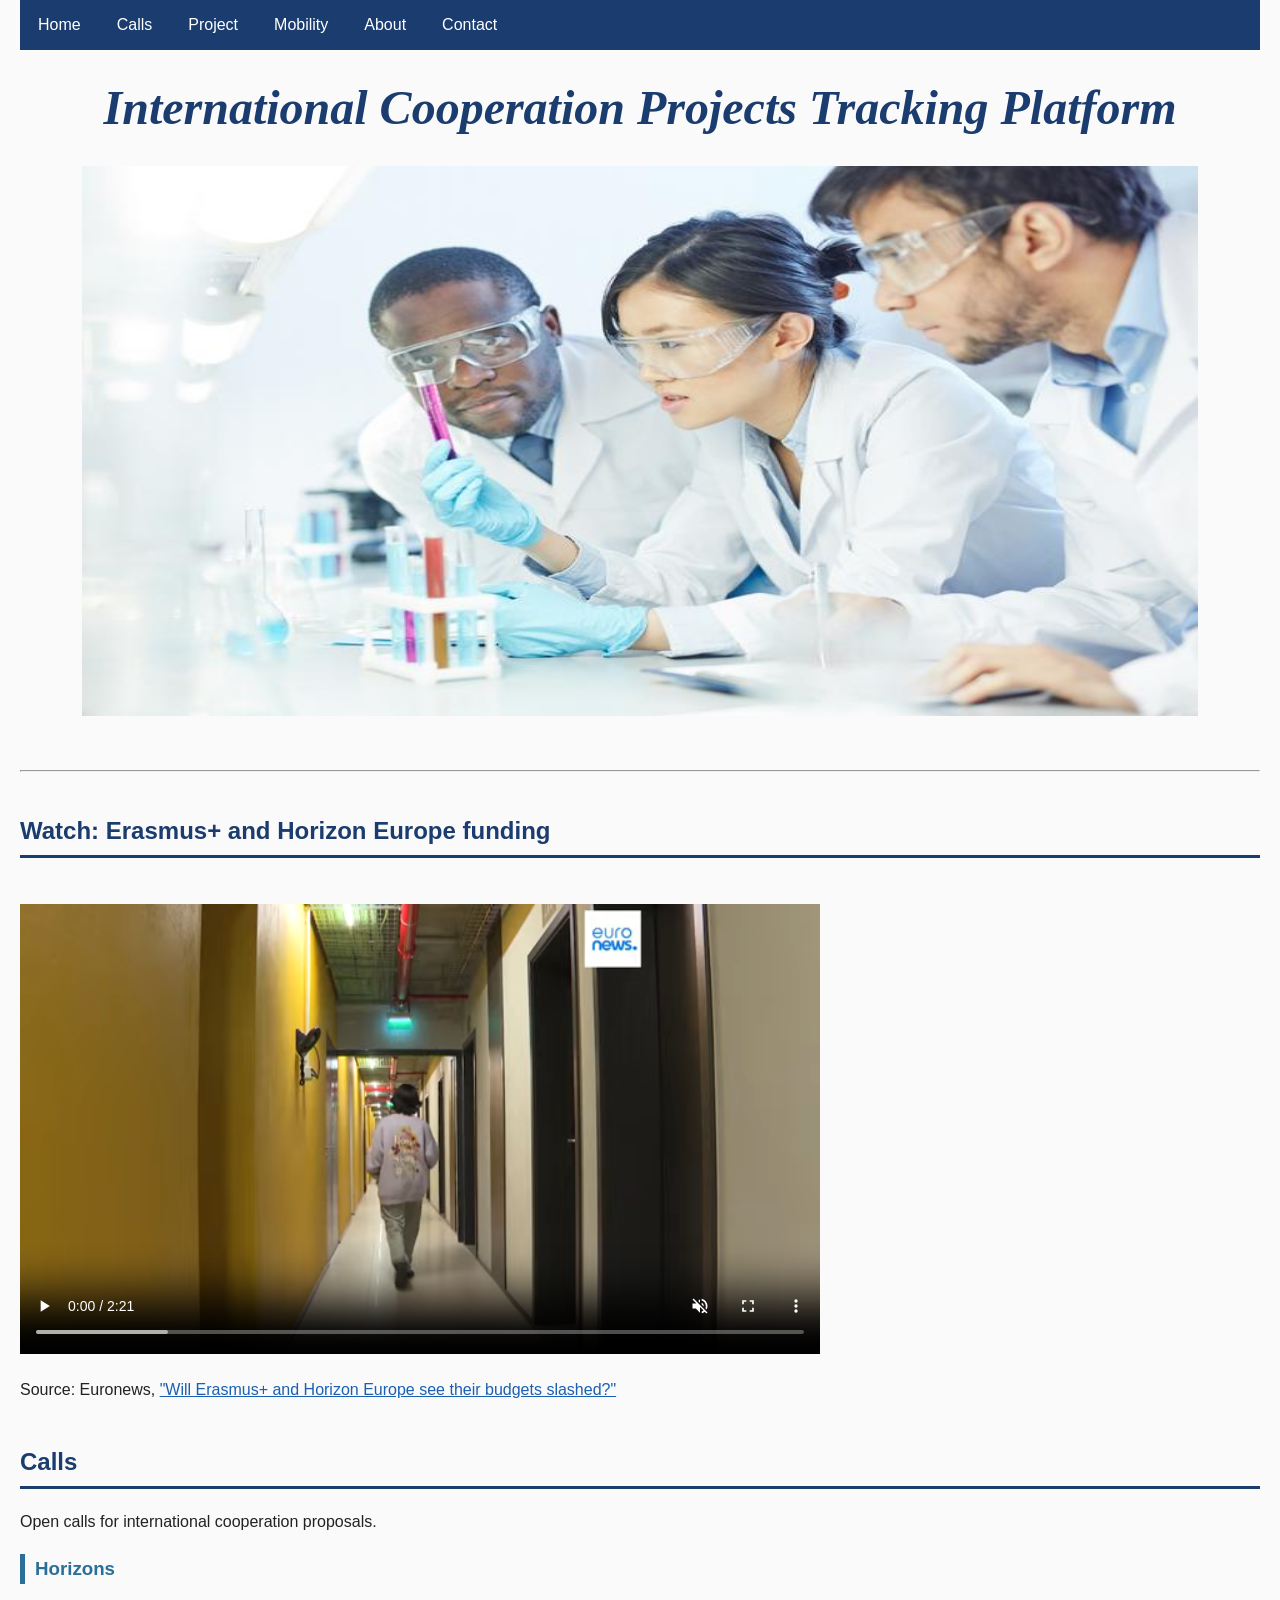
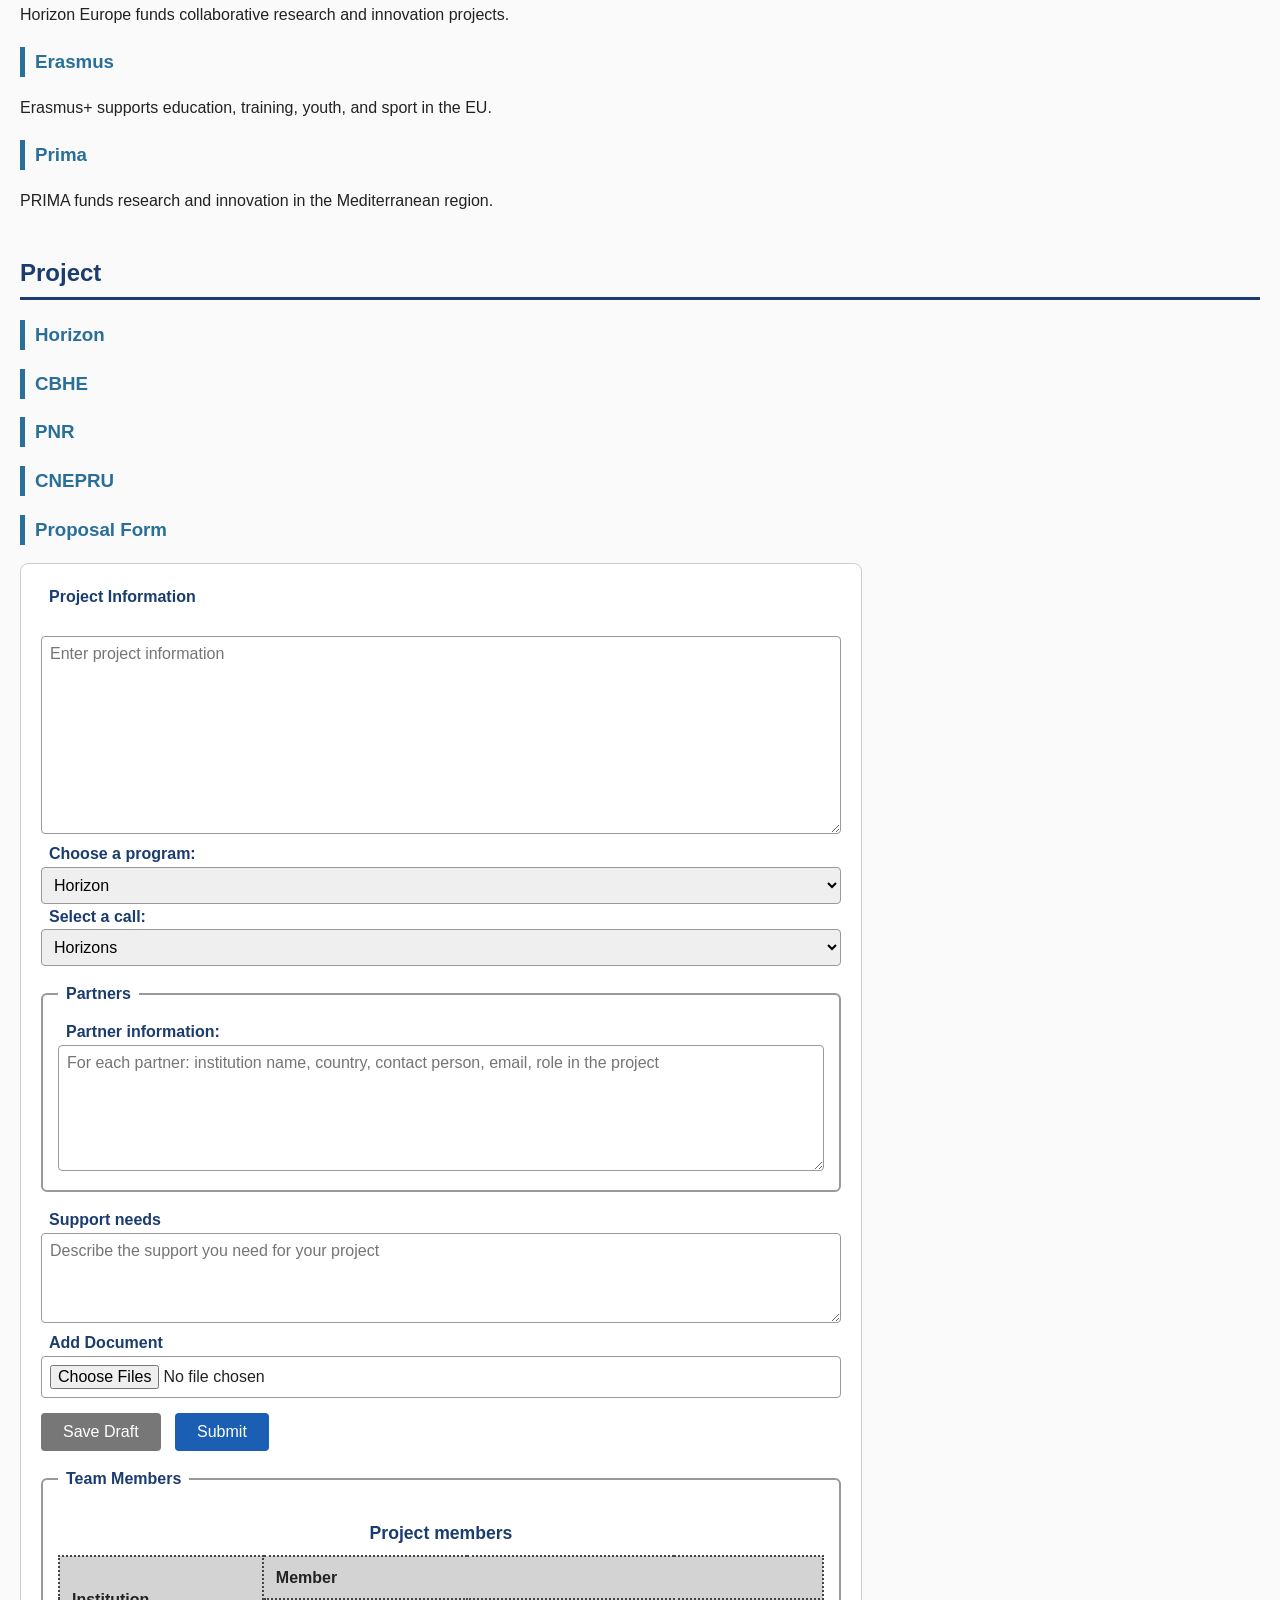
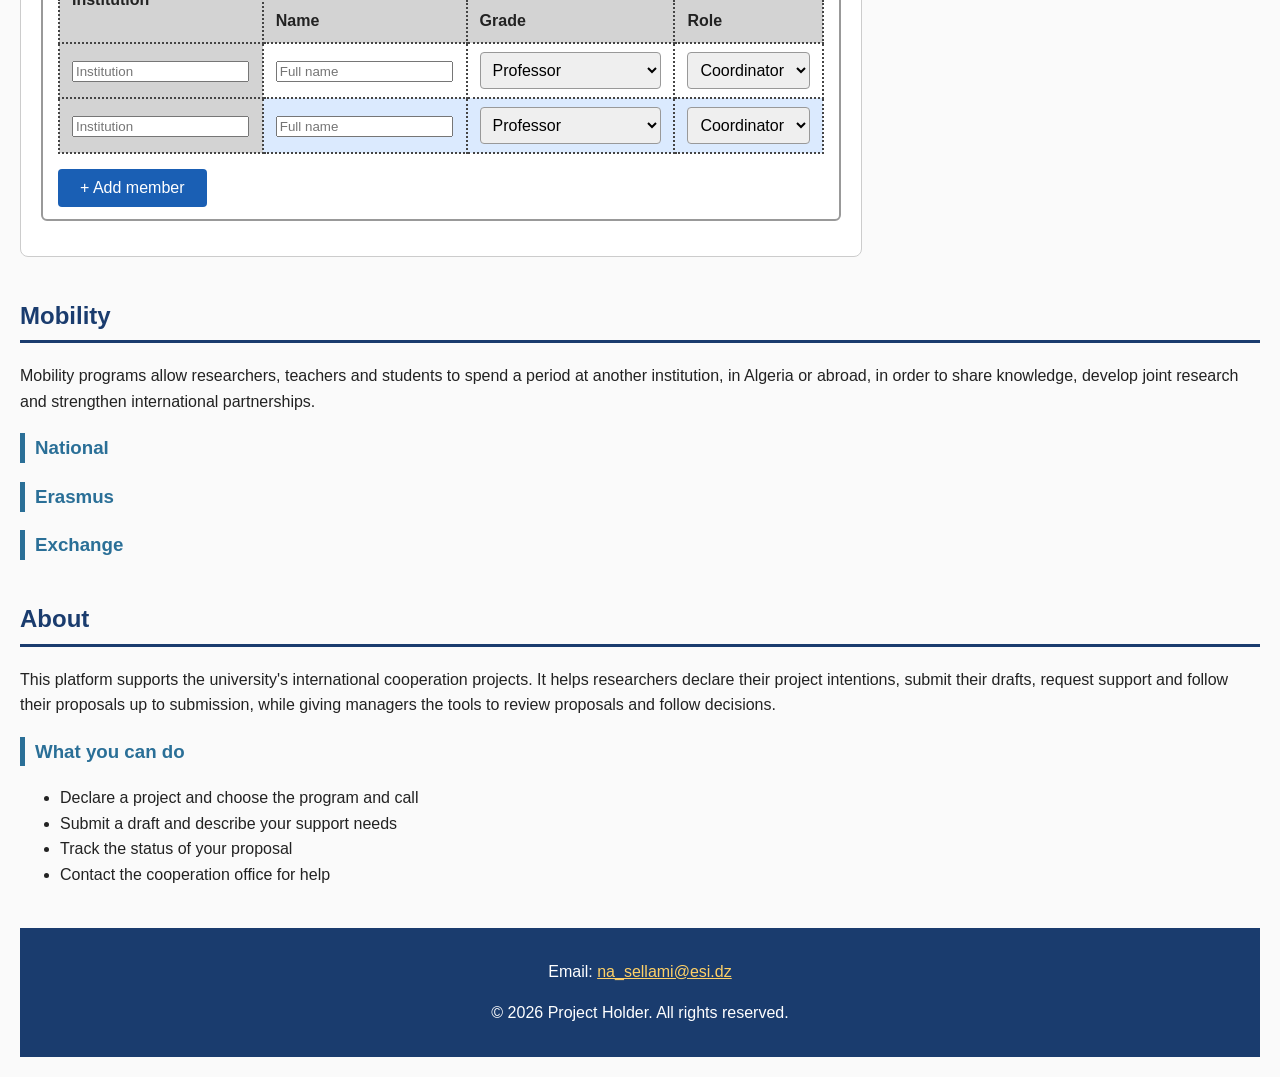
<file: objectif5/index.html>
<!DOCTYPE html>
<html  lang="en">
<head>
    <meta charset="UTF-8">
    <meta name="viewport" content="width=device-width, initial-scale=1.0">
    <link rel="stylesheet" href="style.css">
    <script src="script.js" defer></script>
    <title>
        Project Holder 
    </title>
</head>
<body >
    <header>
<nav>
    <ul class="menu">
        <li><a href="#home">Home</a></li>
        <li class="submenu">
            <a href="#Calls">Calls</a>
        <ul class="submenu-content">
            <li><a href="#Horizons">Horizons</a></li>
            <li><a href="#Erasmus1">Erasmus</a></li>
            <li><a href="#Prima">Prima</a></li>

        </ul>
        </li>

        <li class="submenu">
            <a href="#Project">Project</a>
        <ul class="submenu-content">
            <li><a href="#Horizon">Horizon </a></li>
            <li><a href="#CBHE">CBHE </a></li>
            <li><a href="#PNR">PNR </a></li>
              <li><a href="#CNEPRU">CNEPRU </a></li>
        </ul>
        </li>
        <li class="submenu">
            <a href="#Mobility">Mobility</a>
            <ul class="submenu-content">
                <li><a href="#National">National</a></li>
                <li><a href="#Erasmus2">Erasmus</a></li>
                <li><a href="#Exchange">Exchange</a></li>
        </ul>
        </li>
        <li><a href="#About">About</a></li>
        <li><a href="#contact">Contact</a></li>
    </ul>
</nav>
    </header>
    <main>
        <section id="home"  >
     <h1>International Cooperation Projects Tracking Platform</h1>
     <div class="slideshow">
    <div class="slides">
        <img src="images/Chercheurs_internationaux_laboratoire.jpg" alt="Chercheurs internationaux au laboratoire">
        <img src="images/international.jpg" alt=" International collaboration">
        <img src="images/world.webp" alt=" World map with international connections">
        <img src="images/etudiant.jpg" alt="International students">
        <img src="images/Chercheurs_internationaux_laboratoire.jpg" alt="" aria-hidden="true">
    </div>
</div>
    <br/>
    <hr>
    <h2>Watch: Erasmus+ and Horizon Europe funding</h2>

    <br/>
      <video width="800" height="500" controls muted  >
        <source src="videos/erasmusvideo.webm"  type="video/webm"/>
        Your browser does not support the video tag.
      </video>
      <p>Source: Euronews, <a href="https://youtu.be/2PJck6rJ7HA">"Will Erasmus+ and Horizon Europe see their budgets slashed?"</a></p>
    </section>
        <section id="Calls">
            <h2>Calls</h2>
              <p>Open calls for international cooperation proposals.</p>
            <section id="Horizons">
                <h3>Horizons</h3>
                 <p>Horizon Europe funds collaborative research and innovation projects.</p>
            </section>
            <section id="Erasmus1">
                <h3>Erasmus</h3>
                <p>Erasmus+ supports education, training, youth, and sport in the EU.</p>
            </section>
            <section id="Prima">
                <h3>Prima</h3>
                <p>PRIMA funds research and innovation in the Mediterranean region.</p>
            </section>
        </section>

        <section id="Project">
            <h2>Project</h2>

            <section id="Horizon">
                <h3>Horizon</h3>
            
            </section>
            <section id="CBHE">
                <h3>CBHE</h3>
            </section>
            <section id="PNR">
                <h3>PNR</h3>
            </section>
            <section id="CNEPRU">
                <h3>CNEPRU</h3>
            </section>
            <section id="proposalForm">
                <h3>Proposal Form</h3>
                <form method ="post" enctype="multipart/form-data">

                  <legend>Project Information</legend>
                   <br/>
                    <textarea name="proposal" rows="10" cols="50" placeholder="Enter project information"></textarea>
                     <br/>
                    <label for="program">Choose a program:</label>
                    <select id="program" name="program" required>
                        <option value="horizon">Horizon</option>
                        <option value="cbhe">CBHE</option>
                        <option value="pnr">PNR</option>
                        <option value="cnepru">CNEPRU</option>
                    </select>
                    <br/>
                    <label for="call">Select a call:</label>
                    <select id="call" name="call" required>
                        <option value="horizons">Horizons</option>
                        <option value="easmus">Erasmus</option>
                        <option value="prima">Prima</option>
                    </select>
                    <br/>
                    <fieldset>
                    <legend>Partners</legend>
                     <label for="partners">Partner information:</label><br/>
                     <textarea id="partners" name="partners" rows="6" cols="50"
                        placeholder="For each partner: institution name, country, contact person, email, role in the project"></textarea>
                </fieldset>
                <label for="support">Support needs</label><br/>
                <textarea id="support" name="support" rows="4" cols="50" placeholder="Describe the support you need for your project"></textarea><br/>
                  <label for="document">Add Document</label><br/>
                <input type="file" id="document" name="draft" accept=".pdf"  multiple />
                <button type="submit" name="action" value="draft" formnovalidate>Save Draft</button>
               <!--formnovalidate on Save Draft skips the required checks,-->
                <button type="submit" name="action" value="submit">Submit</button>
                
        <fieldset>
        <legend>Team Members</legend>
          <table>
            <caption>Project members</caption>
            <thead>
              <tr>
                  <th scope="col" rowspan="2">Institution</th>
                  <th scope="col" colspan="3">Member</th>
              </tr>
              <tr>
                <th scope="col">Name</th>
                <th scope="col">Grade</th>
                <th scope="col">Role</th>
                </tr>
            </thead>
        <tbody id="membersBody">
            <tr>
                <td><input type="text" name="institution[]" aria-label="Institution" placeholder="Institution"></td>
                <td><input type="text" name="member_name[]" aria-label="Name" placeholder="Full name"></td>
                <td>
                    <select name="grade[]" aria-label="Grade">
                        <option value="professor">Professor</option>
                        <option value="associate">Associate Professor</option>
                        <option value="lecturer">Lecturer</option>
                        <option value="phd">PhD Student</option>
                    </select>
                </td>
                <td>
                    <select name="role[]" aria-label="Role">
                        <option value="coordinator">Coordinator</option>
                        <option value="researcher">Researcher</option>
                    </select>
                </td>
            </tr>
               <tr>
                <td><input type="text" name="institution[]" aria-label="Institution" placeholder="Institution"></td>
                <td><input type="text" name="member_name[]" aria-label="Name" placeholder="Full name"></td>
                <td>
                    <select name="grade[]" aria-label="Grade">
                        <option value="professor">Professor</option>
                        <option value="associate">Associate Professor</option>
                        <option value="lecturer">Lecturer</option>
                        <option value="phd">PhD Student</option>
                    </select>
                </td>
                <td>
                    <select name="role[]" aria-label="Role">
                        <option value="coordinator">Coordinator</option>
                        <option value="researcher">Researcher</option>
                    </select>
                </td>
            </tr>  
        </tbody>
    </table>
    <button type="button" id="addRowBtn">+ Add member</button>
</fieldset>
                </form>
                

                
            </section>
        </section>



        <section id="Mobility">
            <h2>Mobility</h2>
            <p>
    Mobility programs allow researchers, teachers and students to spend a period
    at another institution, in Algeria or abroad, in order to share knowledge,
    develop joint research and strengthen international partnerships.
            </p>
            <section id="National">
                <h3>National</h3>
            </section>
            <section id="Erasmus2">
                <h3>Erasmus</h3> 
                </section>
            <section id="Exchange">
                <h3>Exchange</h3>
            </section>
        </section>
        <section id="About">
        <h2>About</h2>
        <p>
    This platform supports the university's international cooperation projects.
    It helps researchers declare their project intentions, submit their drafts,
    request support and follow their proposals up to submission, while giving
    managers the tools to review proposals and follow decisions.
  </p>

  <h3>What you can do</h3>
  <ul>
    <li>Declare a project and choose the program and call</li>
    <li>Submit a draft and describe your support needs</li>
    <li>Track the status of your proposal</li>
    <li>Contact the cooperation office for help</li>
  </ul>
            </section>
        
      </main>  
      <footer id="contact">
        
        <p>
            Email: <a href="mailto:na_sellami@esi.dz">na_sellami@esi.dz</a>
        </p>
        <p>&copy; 2026 Project Holder. All rights reserved.</p>
      </footer>
</body>
</html>
</file>
<file: objectif2/style.css>
body {
    font-family: Arial, Helvetica, sans-serif;
    line-height: 1.6;
    color: #222;
    margin: 0;
    padding: 0 20px 20px;
    background-color: #fafafa;
}
h1 {
    font-size: 3rem;
    font-weight: bold;
    font-style: italic;
    font-family: fantasy;
    color: #1a3c6e;
    text-align: center;
    margin: 20px 0;
}
h2 {
    color: #1a3c6e;
    border-bottom: 3px solid #1a3c6e;
    padding-bottom: 5px;
    margin-top: 40px;
}
h3 {
    color: #2a6f97;
    border-left: 5px solid #2a6f97;
    padding-left: 10px;
}


a {
    color: #1a5fb4;
}

/* ---------- Formulaire ---------- */

form {
    max-width: 800px;
    padding: 20px;
    background-color: #fff;
    border: 1px solid #ccc;
    border-radius: 8px;
}
 
fieldset {
    border: 2px solid #999;
    border-radius: 6px;
    padding: 12px 15px;
    margin: 15px 0;
}
 
legend , label{
    font-weight: bold;
    color: #1a3c6e;
    padding: 0 8px;
}
 

textarea,
select,
input[type="file"] {
    width: 100%;
    max-width: 100%;
    box-sizing: border-box;
    padding: 8px;
    border: 1px solid #999;
    border-radius: 4px;
    font-family: inherit;/*makes the field use the same font as the rest of the page*/
    font-size: 1rem;
}
 
textarea:focus,
select:focus {
    outline: none;
    border-color: #1a5fb4;
    box-shadow: 0 0 4px #1a5fb4;
}
 
button {
    margin: 15px 10px 0 0;
    padding: 10px 22px;
    border: none;
    border-radius: 4px;
    font-size: 1rem;
    cursor: pointer; /*cursor became hand*/
    color: #fff;
    background-color: #1a5fb4;
}
 
button[value="draft"] {
    background-color: #777;
}
 
button:hover {
    opacity: 0.85;
}
 
/* ---------- Tableau ---------- */

table {
    border-collapse: collapse;
    width: 100%;
    max-width: 800px;
    margin-top: 15px;
    border: 2px dotted #444;          
}
 
th, td {
    border: 2px dotted #444;          
    padding: 8px 12px;
    text-align: left;
}
 
caption {
    font-weight: bold;
    font-size: 1.1rem;
    color: #1a3c6e;
    margin-bottom: 8px;
}

/* Lignes du corps du tableau : couleurs de fond alternées */

tbody tr:nth-child(2n+1) { background-color: #ffffff; }  
tbody tr:nth-child(2n)   { background-color: #dbeafe; } 
thead tr:first-child th { background-color: lightgray; }
tbody td[scope="row"] { background-color: lightgray; font-weight: bold; }
thead tr:nth-child(2)  {  background-color: lightgray; font-weight: bold;  }
tbody td:first-child { background-color: lightgray; }


 

footer {
    margin-top: 40px;
    padding: 15px;
    text-align: center;
    background-color: #1a3c6e;
    color: #fff;
}
 
footer a {
    color: #ffd166;
}
</file>
<file: objectif4/style.css>
body {
    font-family: Arial, Helvetica, sans-serif;
    line-height: 1.6;
    color: #222;
    margin: 0;
    padding: 0 20px 20px;
    background-color: #fafafa;
}
html {
    scroll-padding-top: 60px;
    scroll-behavior: smooth;
}
h1 {
    font-size: 3rem;
    font-weight: bold;
    font-style: italic;
    font-family: fantasy;
    color: #1a3c6e;
    text-align: center;
    margin: 20px 0;
}
h2 {
    color: #1a3c6e;
    border-bottom: 3px solid #1a3c6e;
    padding-bottom: 5px;
    margin-top: 40px;
}
h3 {
    color: #2a6f97;
    border-left: 5px solid #2a6f97;
    padding-left: 10px;
}


a {
    color: #1a5fb4;
}
header {
    position: sticky;
    top: 0;
    z-index: 100;
}
nav ul.menu {
    list-style: none;
    margin: 0;
    padding: 0;
    display: flex; /*rend le menu horizontal.*/
    background-color: #1a3c6e;
}
 
nav ul.menu > li {
  position :relative;
}
 
nav ul.menu a {
    display: block;
    padding: 12px 18px;
    color: #fff;
    text-decoration: none;
}
 
nav ul.menu a:hover {
    background-color: #2a6f97;
}
 
.submenu-content {
    display: none;
    position: absolute;
    top: 100%;
    left: 0;
    min-width: 150px;
    list-style: none;
    margin: 0;
    padding: 0;
    background-color: #1a3c6e;
    z-index: 10; /*pour ne pas passer derrière d'autres éléments de la page.*/
}
 
.submenu:hover .submenu-content {
    display: block;
}

/* ---------- Formulaire ---------- */

form {
    max-width: 800px;
    padding: 20px;
    background-color: #fff;
    border: 1px solid #ccc;
    border-radius: 8px;
}
 
fieldset {
    border: 2px solid #999;
    border-radius: 6px;
    padding: 12px 15px;
    margin: 15px 0;
}
 
legend , label{
    font-weight: bold;
    color: #1a3c6e;
    padding: 0 8px;
}
 

textarea,
select,
input[type="file"] {
    width: 100%;
    max-width: 100%;
    box-sizing: border-box;
    padding: 8px;
    border: 1px solid #999;
    border-radius: 4px;
    font-family: inherit;/*makes the field use the same font as the rest of the page*/
    font-size: 1rem;
}
 
textarea:focus,
select:focus {
    outline: none;
    border-color: #1a5fb4;
    box-shadow: 0 0 4px #1a5fb4;
}
 
button {
    margin: 15px 10px 0 0;
    padding: 10px 22px;
    border: none;
    border-radius: 4px;
    font-size: 1rem;
    cursor: pointer; /*cursor became hand*/
    color: #fff;
    background-color: #1a5fb4;
}
 
button[value="draft"] {
    background-color: #777;
}
 
button:hover {
    opacity: 0.85;
}
 
/* ---------- Tableau ---------- */

table {
    border-collapse: collapse;
    width: 100%;
    max-width: 800px;
    margin-top: 15px;
    border: 2px dotted #444;          
}
 
th, td {
    border: 2px dotted #444;          
    padding: 8px 12px;
    text-align: left;
}
 
caption {
    font-weight: bold;
    font-size: 1.1rem;
    color: #1a3c6e;
    margin-bottom: 8px;
}

/* Lignes du corps du tableau : couleurs de fond alternées */
/*
tbody tr:nth-child(odd)  { background-color: #ffffff; }
tbody tr:nth-child(even) { background-color: #dbeafe; }
*/
tbody tr:nth-child(2n+1) { background-color: #ffffff; }  
tbody tr:nth-child(2n)   { background-color: #dbeafe; } 
thead tr:first-child th { background-color: lightgray; }
tbody td[scope="row"] { background-color: lightgray; font-weight: bold; }
thead tr:nth-child(2)  {  background-color: lightgray; font-weight: bold;  }
tbody td:first-child { background-color: lightgray; }


/* ---------- Diaporama ---------- */
.slideshow {
    margin: 20px 5%;          
    overflow: hidden;         /* cache les images hors de la fenêtre */
    background-color: #000;   
}

.slides {
    display: flex;
    gap: 2%;                  
    width: 100%;
    animation: defilement 40s linear infinite;
}

.slides img {
    flex: 0 0 100%;         
    width: 90%;
    height: 550px;
    display: block;
}


.slideshow:hover .slides {
    animation-play-state: paused;
}


@keyframes defilement {
    from { transform: translateX(-408%); } /*de gauche à droite*/
    to   { transform: translateX(0); }
}
 /* ---------- Smartphones ---------- */
@media (max-width: 600px) {
    h1 {
        font-size: 2rem;
    }

    .slides img {
        aspect-ratio: 4 / 3;
        height: 450px;  
    }

    nav ul.menu {
        flex-wrap: wrap;       /* le menu passe sur plusieurs lignes */
    }

    nav ul.menu a {
        padding: 10px 12px;
    }

    form {
        padding: 12px;
    }

    fieldset {
        min-width: 0;
        overflow-x: auto;      /* le tableau défile dans son cadre */
    }

    table {
        font-size: 0.85rem;
    }
}

video {
    max-width: 100%;
    height: auto;
}

footer {
    margin-top: 40px;
    padding: 15px;
    text-align: center;
    background-color: #1a3c6e;
    color: #fff;
}
 
footer a {
    color: #ffd166;
}
</file>
<file: objectif5/style.css>
body {
    font-family: Arial, Helvetica, sans-serif;
    line-height: 1.6;
    color: #222;
    margin: 0;
    padding: 0 20px 20px;
    background-color: #fafafa;
}
html {
    scroll-padding-top: 60px;
    scroll-behavior: smooth;
}
h1 {
    font-size: 3rem;
    font-weight: bold;
    font-style: italic;
    font-family: fantasy;
    color: #1a3c6e;
    text-align: center;
    margin: 20px 0;
}
h2 {
    color: #1a3c6e;
    border-bottom: 3px solid #1a3c6e;
    padding-bottom: 5px;
    margin-top: 40px;
}
h3 {
    color: #2a6f97;
    border-left: 5px solid #2a6f97;
    padding-left: 10px;
}


a {
    color: #1a5fb4;
}
header {
    position: sticky;
    top: 0;
    z-index: 100;
}
nav ul.menu {
    list-style: none;
    margin: 0;
    padding: 0;
    display: flex; /*rend le menu horizontal.*/
    background-color: #1a3c6e;
}
 
nav ul.menu > li {
  position :relative;
}
 
nav ul.menu a {
    display: block;
    padding: 12px 18px;
    color: #fff;
    text-decoration: none;
}
 
nav ul.menu a:hover {
    background-color: #2a6f97;
}
 
.submenu-content {
    display: none;
    position: absolute;
    top: 100%;
    left: 0;
    min-width: 150px;
    list-style: none;
    margin: 0;
    padding: 0;
    background-color: #1a3c6e;
    z-index: 10; /*pour ne pas passer derrière d'autres éléments de la page.*/
}
 
.submenu:hover .submenu-content {
    display: block;
}

/* ---------- Formulaire ---------- */

form {
    max-width: 800px;
    padding: 20px;
    background-color: #fff;
    border: 1px solid #ccc;
    border-radius: 8px;
}
 
fieldset {
    border: 2px solid #999;
    border-radius: 6px;
    padding: 12px 15px;
    margin: 15px 0;
}
 
legend , label{
    font-weight: bold;
    color: #1a3c6e;
    padding: 0 8px;
}
 

textarea,
select,
input[type="file"] {
    width: 100%;
    max-width: 100%;
    box-sizing: border-box;
    padding: 8px;
    border: 1px solid #999;
    border-radius: 4px;
    font-family: inherit;/*makes the field use the same font as the rest of the page*/
    font-size: 1rem;
}
 
textarea:focus,
select:focus {
    outline: none;
    border-color: #1a5fb4;
    box-shadow: 0 0 4px #1a5fb4;
}
 
button {
    margin: 15px 10px 0 0;
    padding: 10px 22px;
    border: none;
    border-radius: 4px;
    font-size: 1rem;
    cursor: pointer; /*cursor became hand*/
    color: #fff;
    background-color: #1a5fb4;
}
 
button[value="draft"] {
    background-color: #777;
}
 
button:hover {
    opacity: 0.85;
}
 
/* ---------- Tableau ---------- */

table {
    border-collapse: collapse;
    width: 100%;
    max-width: 800px;
    margin-top: 15px;
    border: 2px dotted #444;          
}
 
th, td {
    border: 2px dotted #444;          
    padding: 8px 12px;
    text-align: left;
}
 
caption {
    font-weight: bold;
    font-size: 1.1rem;
    color: #1a3c6e;
    margin-bottom: 8px;
}

/* Lignes du corps du tableau : couleurs de fond alternées */
/*
tbody tr:nth-child(odd)  { background-color: #ffffff; }
tbody tr:nth-child(even) { background-color: #dbeafe; }
*/
tbody tr:nth-child(2n+1) { background-color: #ffffff; }  
tbody tr:nth-child(2n)   { background-color: #dbeafe; } 
thead tr:first-child th { background-color: lightgray; }
tbody td[scope="row"] { background-color: lightgray; font-weight: bold; }
thead tr:nth-child(2)  {  background-color: lightgray; font-weight: bold;  }
tbody td:first-child { background-color: lightgray; }


/* ---------- Diaporama ---------- */
.slideshow {
    margin: 20px 5%;          
    overflow: hidden;         /* cache les images hors de la fenêtre */
    background-color: #000;   
}

.slides {
    display: flex;
    gap: 2%;                  
    width: 100%;
    animation: defilement 40s linear infinite;
}

.slides img {
    flex: 0 0 100%;         
    width: 90%;
    height: 550px;
    display: block;
}


.slideshow:hover .slides {
    animation-play-state: paused;
}


@keyframes defilement {
    from { transform: translateX(-408%); } /*de gauche à droite*/
    to   { transform: translateX(0); }
}
 /* ---------- Smartphones ---------- */
@media (max-width: 600px) {
    h1 {
        font-size: 2rem;
    }

    .slides img {
        aspect-ratio: 4 / 3;
        height: 450px;  
    }

    nav ul.menu {
        flex-wrap: wrap;       /* le menu passe sur plusieurs lignes */
    }

    nav ul.menu a {
        padding: 10px 12px;
    }

    form {
        padding: 12px;
    }

    fieldset {
        min-width: 0;
        overflow-x: auto;      /* le tableau défile dans son cadre */
    }

    table {
        font-size: 0.85rem;
    }
}

video {
    max-width: 100%;
    height: auto;
}

footer {
    margin-top: 40px;
    padding: 15px;
    text-align: center;
    background-color: #1a3c6e;
    color: #fff;
}
 
footer a {
    color: #ffd166;
}
</file>
